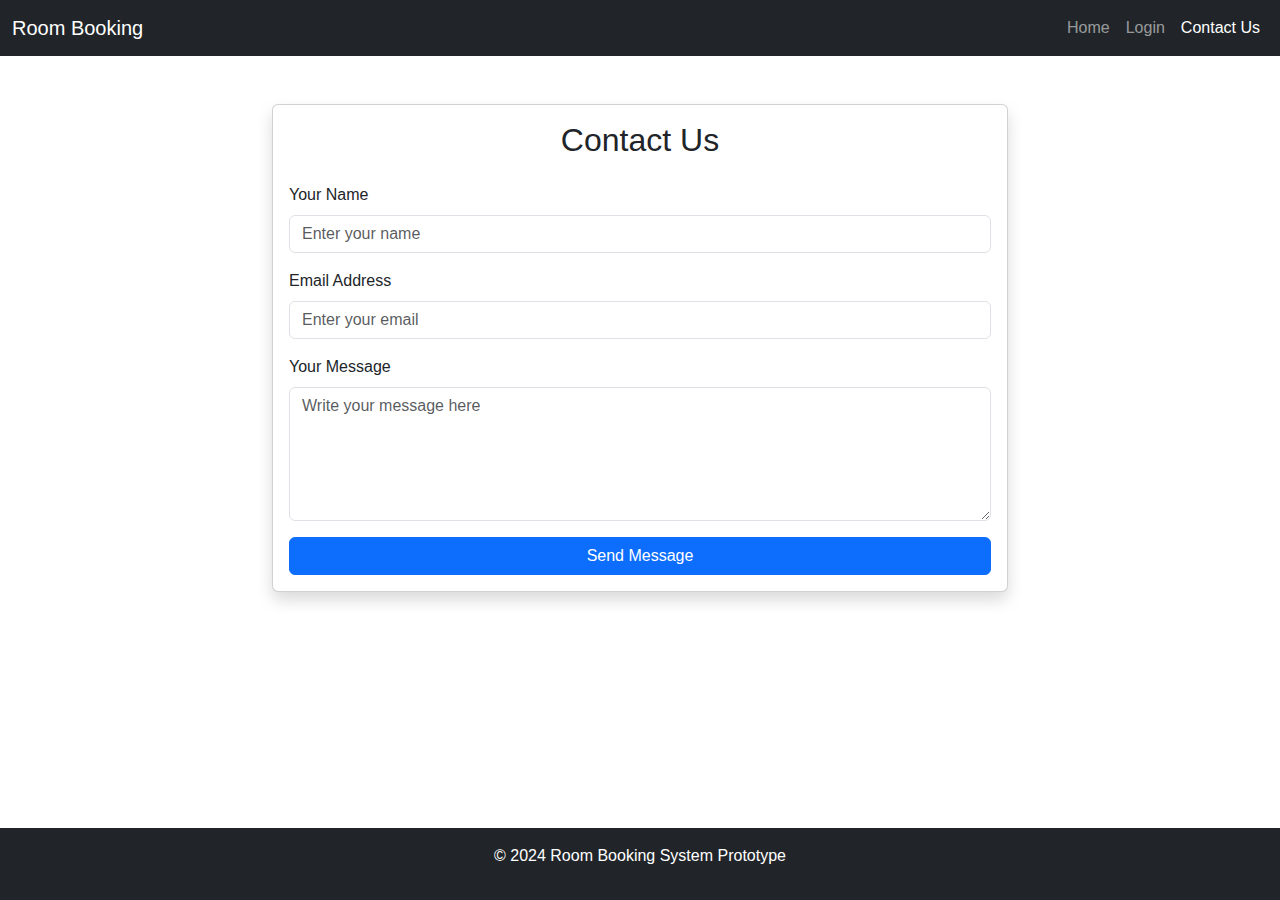
<file: prototype/contact.html>
<!DOCTYPE html>
<html lang="en">
<head>
    <meta charset="UTF-8">
    <meta name="viewport" content="width=device-width, initial-scale=1.0">
    <title>Contact Us - Room Booking System</title>
    <link href="https://cdn.jsdelivr.net/npm/bootstrap@5.3.0-alpha3/dist/css/bootstrap.min.css" rel="stylesheet">
    <link rel="stylesheet" href="css/styles.css">
    <style>
        /* Inline styles to fix footer at the bottom */
        html, body {
            height: 100%;
        }
        body {
            display: flex;
            flex-direction: column;
        }
        main {
            flex: 1;
        }
        footer {
            position: relative;
            bottom: 0;
            width: 100%;
        }
    </style>
</head>
<body>
    <!-- Navigation Bar -->
    <nav class="navbar navbar-expand-lg navbar-dark bg-dark">
        <div class="container-fluid">
            <a class="navbar-brand" href="index.html">Room Booking</a>
            <button class="navbar-toggler" type="button" data-bs-toggle="collapse" data-bs-target="#navbarNav" aria-controls="navbarNav" aria-expanded="false" aria-label="Toggle navigation">
                <span class="navbar-toggler-icon"></span>
            </button>
            <div class="collapse navbar-collapse" id="navbarNav">
                <ul class="navbar-nav ms-auto">
                    <li class="nav-item">
                        <a class="nav-link" href="index.html">Home</a>
                    </li>
                    <li class="nav-item">
                        <a class="nav-link" href="login.html">Login</a>
                    </li>
                    <li class="nav-item">
                        <a class="nav-link active" href="contact.html">Contact Us</a>
                    </li>
                </ul>
            </div>
        </div>
    </nav>

    <!-- Contact Us Form -->
    <main class="container my-5">
        <div class="row justify-content-center">
            <div class="col-md-8">
                <div class="card shadow">
                    <div class="card-body">
                        <h2 class="text-center mb-4">Contact Us</h2>
                        <form>
                            <div class="mb-3">
                                <label for="name" class="form-label">Your Name</label>
                                <input type="text" class="form-control" id="name" placeholder="Enter your name" required>
                            </div>
                            <div class="mb-3">
                                <label for="email" class="form-label">Email Address</label>
                                <input type="email" class="form-control" id="email" placeholder="Enter your email" required>
                            </div>
                            <div class="mb-3">
                                <label for="message" class="form-label">Your Message</label>
                                <textarea class="form-control" id="message" rows="5" placeholder="Write your message here" required></textarea>
                            </div>
                            <div class="d-grid">
                                <button type="submit" class="btn btn-primary">Send Message</button>
                            </div>
                        </form>
                    </div>
                </div>
            </div>
        </div>
    </main>

    <!-- Footer -->
    <footer class="bg-dark text-white text-center py-3">
        <p>&copy; 2024 Room Booking System Prototype</p>
    </footer>

    <script src="https://cdn.jsdelivr.net/npm/bootstrap@5.3.0-alpha3/dist/js/bootstrap.bundle.min.js"></script>
</body>
</html>
</file>
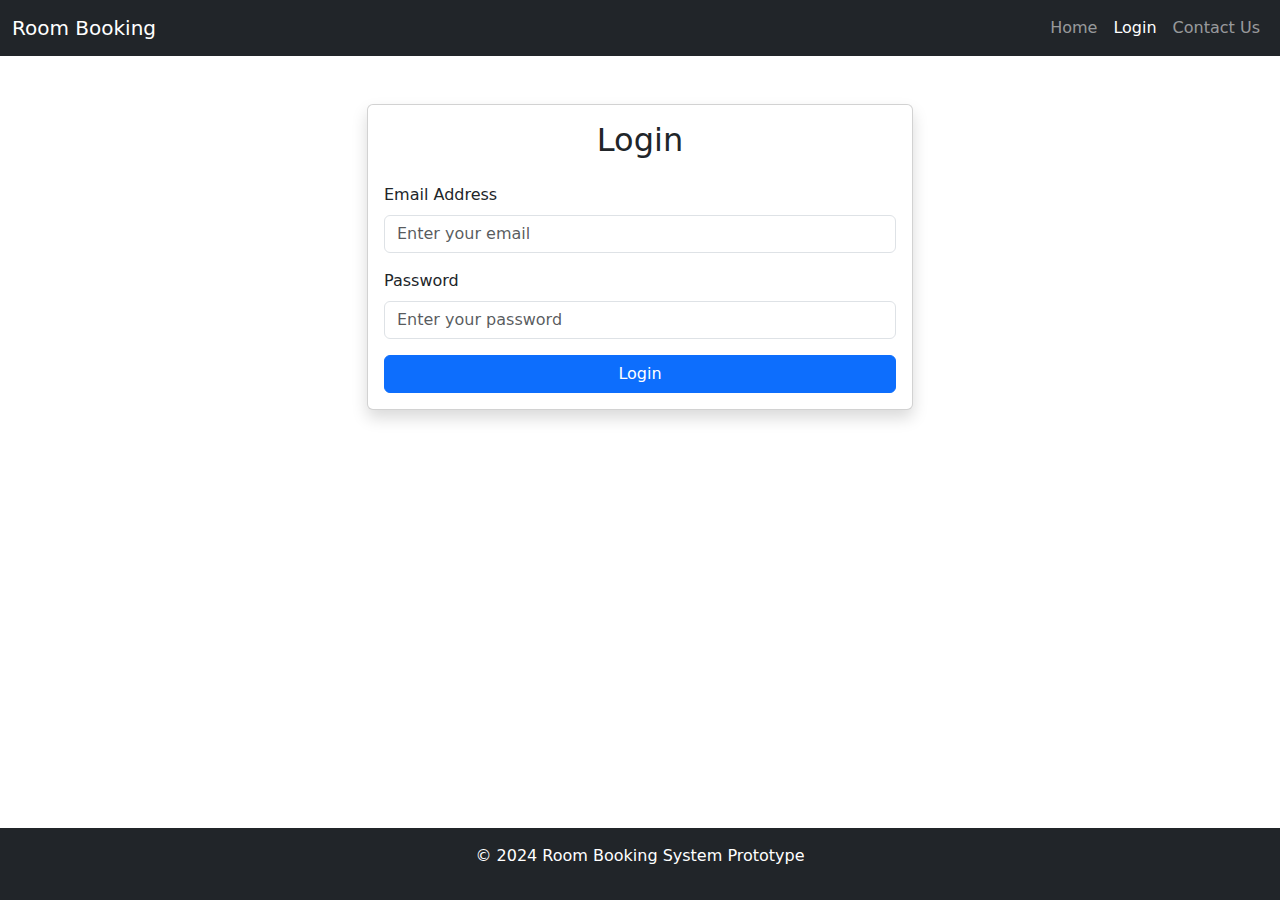
<file: prototype/login.html>
<!DOCTYPE html>
<html lang="en">
<head>
    <meta charset="UTF-8">
    <meta name="viewport" content="width=device-width, initial-scale=1.0">
    <title>Login - Room Booking System</title>
    <link href="https://cdn.jsdelivr.net/npm/bootstrap@5.3.0-alpha3/dist/css/bootstrap.min.css" rel="stylesheet">
    <style>
        html, body {
            height: 100%;
        }
        body {
            display: flex;
            flex-direction: column;
        }
        main {
            flex: 1;
        }
        footer {
            position: relative;
            bottom: 0;
            width: 100%;
        }
    </style>
</head>
<body>
    <!-- Navigation Bar -->
    <nav class="navbar navbar-expand-lg navbar-dark bg-dark">
        <div class="container-fluid">
            <a class="navbar-brand" href="index.html">Room Booking</a>
            <button class="navbar-toggler" type="button" data-bs-toggle="collapse" data-bs-target="#navbarNav" aria-controls="navbarNav" aria-expanded="false" aria-label="Toggle navigation">
                <span class="navbar-toggler-icon"></span>
            </button>
            <div class="collapse navbar-collapse" id="navbarNav">
                <ul class="navbar-nav ms-auto">
                    <li class="nav-item">
                        <a class="nav-link" href="index.html">Home</a>
                    </li>
                    <li class="nav-item">
                        <a class="nav-link active" href="login.html">Login</a>
                    </li>
                    <li class="nav-item">
                        <a class="nav-link" href="contact.html">Contact Us</a>
                    </li>
                </ul>
            </div>
        </div>
    </nav>

    <!-- Login Form -->
    <main class="container my-5">
        <div class="row justify-content-center">
            <div class="col-md-6">
                <div class="card shadow">
                    <div class="card-body">
                        <h2 class="text-center mb-4">Login</h2>
                        <form onsubmit="login(event)">
                            <div class="mb-3">
                                <label for="email" class="form-label">Email Address</label>
                                <input type="email" class="form-control" id="email" placeholder="Enter your email" required>
                            </div>
                            <div class="mb-3">
                                <label for="password" class="form-label">Password</label>
                                <input type="password" class="form-control" id="password" placeholder="Enter your password" required>
                            </div>
                            <div class="d-grid">
                                <button type="submit" class="btn btn-primary">Login</button>
                            </div>
                        </form>
                    </div>
                </div>
            </div>
        </div>
    </main>

    <!-- Footer -->
    <footer class="bg-dark text-white text-center py-3">
        <p>&copy; 2024 Room Booking System Prototype</p>
    </footer>

    <script>
        function login(event) {
            event.preventDefault();

            const email = document.getElementById("email").value.trim();
            const password = document.getElementById("password").value.trim();

            // Check email and password for User or Admin
            if (email === "user@example.com" && password === "user123") {
                alert("Logging in as User...");
                window.location.href = "users/dashboard.html";
            } else if (email === "admin@example.com" && password === "admin123") {
                alert("Logging in as Admin...");
                window.location.href = "admin/dashboard.html";
            } else {
                alert("Invalid email or password. Please try again.");
            }
        }
    </script>
</body>
</html>
</file>
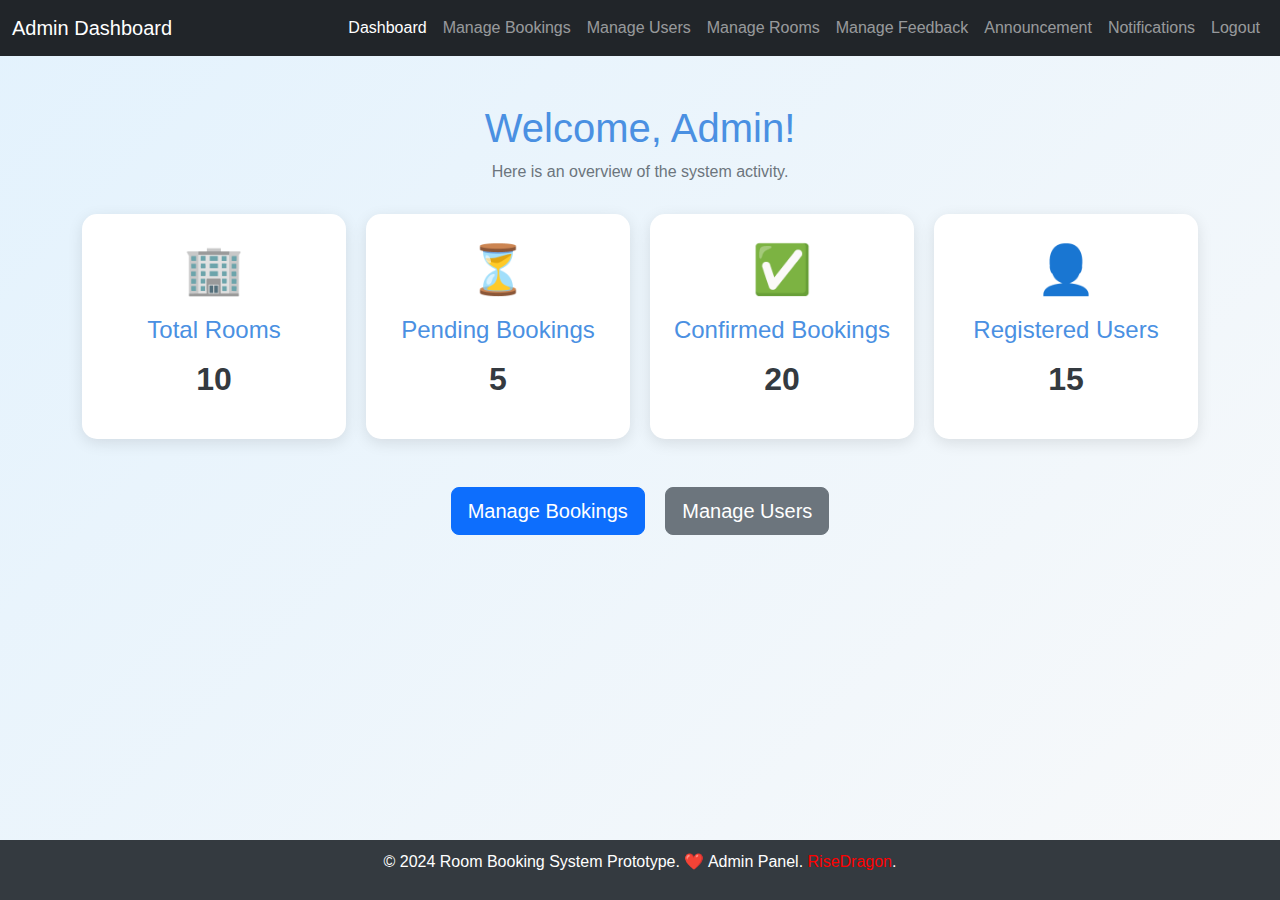
<file: prototype/admin/dashboard.html>
<!DOCTYPE html>
<html lang="en">
<head>
    <meta charset="UTF-8">
    <meta name="viewport" content="width=device-width, initial-scale=1.0">
    <title>Admin Dashboard - Room Booking System</title>
    <link href="https://cdn.jsdelivr.net/npm/bootstrap@5.3.0-alpha3/dist/css/bootstrap.min.css" rel="stylesheet">
    <style>
        /* Flexbox Layout for Footer */
        html, body {
            height: 100%;
            margin: 0;
            display: flex;
            flex-direction: column;
        }

        main {
            flex: 1;
        }

        body {
            font-family: 'Arial', sans-serif;
            background: linear-gradient(135deg, #e3f2fd, #f8f9fa);
            color: #343a40;
        }

        .dashboard-header {
            text-align: center;
            margin-bottom: 30px;
        }

        .dashboard-header h1 {
            font-size: 2.5rem;
            color: #4a90e2;
        }

        .dashboard-header p {
            font-size: 1rem;
            color: #6c757d;
        }

        /* Card Styling */
        .dashboard-stats {
            display: flex;
            gap: 20px;
            flex-wrap: wrap;
            justify-content: center;
        }

        .dashboard-card {
            flex: 1 1 250px;
            max-width: 300px;
            background: white;
            padding: 20px;
            border-radius: 15px;
            box-shadow: 0 4px 15px rgba(0, 0, 0, 0.1);
            text-align: center;
            transition: transform 0.3s ease, box-shadow 0.3s ease;
        }

        .dashboard-card:hover {
            transform: translateY(-10px);
            box-shadow: 0 8px 20px rgba(0, 0, 0, 0.15);
        }

        .dashboard-card h2 {
            font-size: 1.5rem;
            margin: 10px 0;
            color: #4a90e2;
        }

        .dashboard-card p {
            font-size: 2rem;
            font-weight: bold;
            color: #343a40;
        }

        .dashboard-card .icon {
            font-size: 3rem;
            color: #4a90e2;
            margin-bottom: 10px;
        }

        /* Footer Styling */
        footer {
            background: #343a40;
            color: white;
            text-align: center;
            padding: 10px 0;
        }

        /* Responsive Design */
        @media (max-width: 576px) {
            .dashboard-card {
                flex: 1 1 100%;
            }

            .dashboard-header h1 {
                font-size: 2rem;
            }

            .dashboard-header p {
                font-size: 0.9rem;
            }
        }
    </style>
</head>
<body>
    <!-- Navigation Bar -->
    <nav class="navbar navbar-expand-lg navbar-dark bg-dark">
        <div class="container-fluid">
            <a class="navbar-brand" href="dashboard.html">Admin Dashboard</a>
            <button class="navbar-toggler" type="button" data-bs-toggle="collapse" data-bs-target="#navbarNav" aria-controls="navbarNav" aria-expanded="false" aria-label="Toggle navigation">
                <span class="navbar-toggler-icon"></span>
            </button>
            <div class="collapse navbar-collapse" id="navbarNav">
                <ul class="navbar-nav ms-auto">
                    <li class="nav-item">
                        <a class="nav-link active" href="dashboard.html">Dashboard</a>
                    </li>
                    <li class="nav-item">
                        <a class="nav-link" href="manage_bookings.html">Manage Bookings</a>
                    </li>
                    <li class="nav-item">
                        <a class="nav-link" href="manage_users.html">Manage Users</a>
                    </li>
                    <li class="nav-item">
                        <a class="nav-link" href="manage_room.html">Manage Rooms</a>
                    </li>
                    <li class="nav-item">
                        <a class="nav-link" href="manage_feedback.html">Manage Feedback</a>
                    </li>
                    <li class="nav-item">
                        <a class="nav-link" href="manage_annoucement.html">Announcement</a>
                    </li>
                    <li class="nav-item">
                        <a class="nav-link" href="notifications.html">Notifications</a>
                    </li>
                    <li class="nav-item">
                        <a class="nav-link" href="../index.html">Logout</a>
                    </li>
                </ul>
            </div>
        </div>
    </nav>

    <!-- Main Content -->
    <main class="container my-5">
        <!-- Dashboard Header -->
        <div class="dashboard-header">
            <h1>Welcome, Admin!</h1>
            <p>Here is an overview of the system activity.</p>
        </div>

        <!-- Dashboard Stats -->
        <div class="dashboard-stats">
            <div class="dashboard-card">
                <div class="icon">🏢</div>
                <h2>Total Rooms</h2>
                <p>10</p>
            </div>
            <div class="dashboard-card">
                <div class="icon">⏳</div>
                <h2>Pending Bookings</h2>
                <p>5</p>
            </div>
            <div class="dashboard-card">
                <div class="icon">✅</div>
                <h2>Confirmed Bookings</h2>
                <p>20</p>
            </div>
            <div class="dashboard-card">
                <div class="icon">👤</div>
                <h2>Registered Users</h2>
                <p>15</p>
            </div>
        </div>

        <!-- Quick Actions -->
        <div class="text-center mt-5">
            <a href="manage_bookings.html" class="btn btn-primary btn-lg mx-2">Manage Bookings</a>
            <a href="manage_users.html" class="btn btn-secondary btn-lg mx-2">Manage Users</a>
        </div>
    </main>

    <!-- Footer -->
    <footer>
        <p>&copy; 2024 Room Booking System Prototype. ❤️ Admin Panel. <span style="color: red;">RiseDragon</span>.</p>
    </footer>

    <script src="https://cdn.jsdelivr.net/npm/bootstrap@5.3.0-alpha3/dist/js/bootstrap.bundle.min.js"></script>
</body>
</html>
</file>
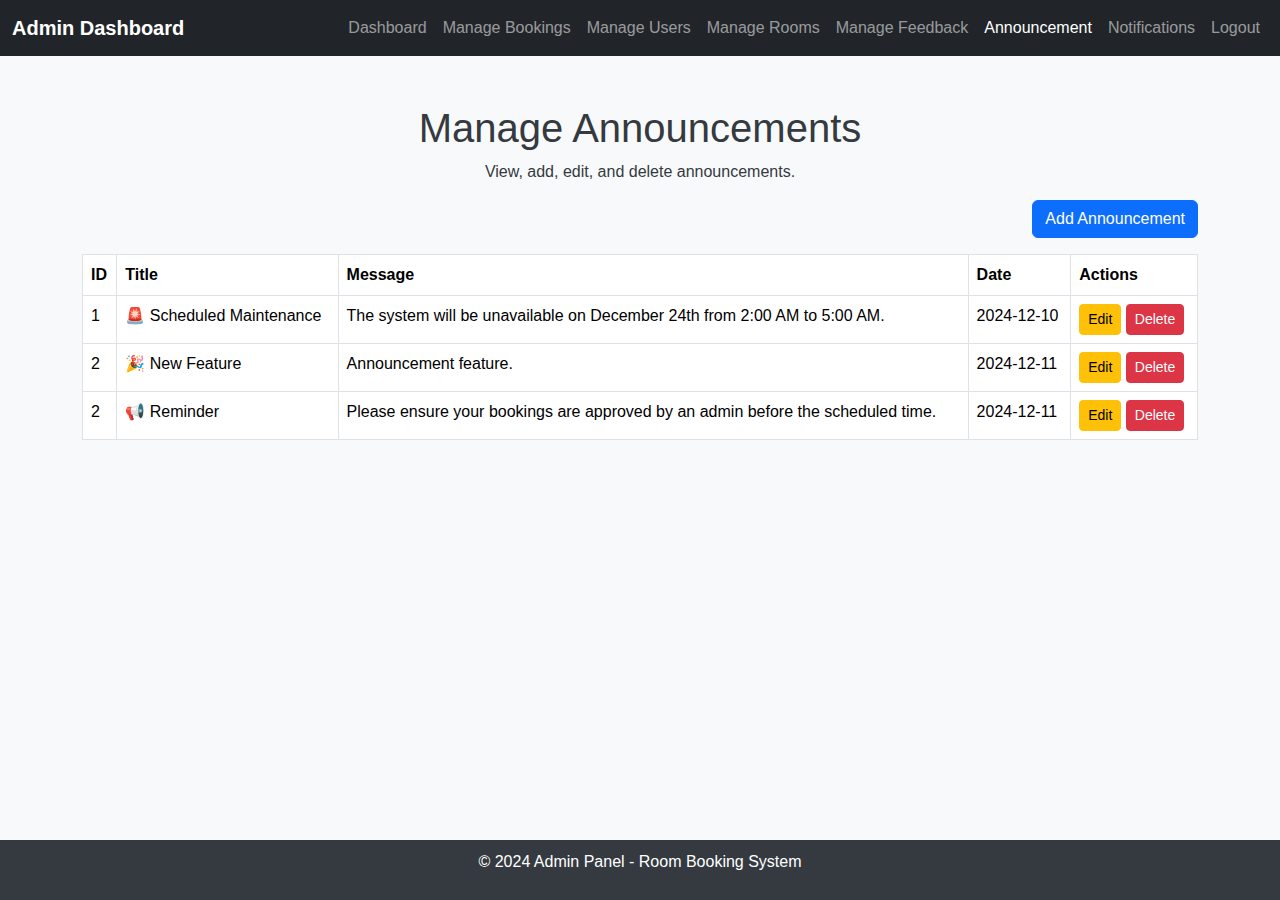
<file: prototype/admin/manage_annoucement.html>
<!DOCTYPE html>
<html lang="en">
<head>
    <meta charset="UTF-8">
    <meta name="viewport" content="width=device-width, initial-scale=1.0">
    <title>Manage Announcements - Admin</title>
    <link href="https://cdn.jsdelivr.net/npm/bootstrap@5.3.0-alpha3/dist/css/bootstrap.min.css" rel="stylesheet">
    <style>
        body {
            font-family: 'Arial', sans-serif;
            background: #f8f9fa;
            color: #343a40;
            display: flex;
            flex-direction: column;
            min-height: 100vh;
        }

        footer {
            background: #343a40;
            color: white;
            text-align: center;
            padding: 10px 0;
            margin-top: auto;
        }

        .navbar-brand {
            font-weight: bold;
        }
    </style>
</head>
<body>
     <!-- Navigation Bar -->
     <nav class="navbar navbar-expand-lg navbar-dark bg-dark">
        <div class="container-fluid">
            <a class="navbar-brand" href="dashboard.html">Admin Dashboard</a>
            <button class="navbar-toggler" type="button" data-bs-toggle="collapse" data-bs-target="#navbarNav" aria-controls="navbarNav" aria-expanded="false" aria-label="Toggle navigation">
                <span class="navbar-toggler-icon"></span>
            </button>
            <div class="collapse navbar-collapse" id="navbarNav">
                <ul class="navbar-nav ms-auto">
                    <li class="nav-item">
                        <a class="nav-link" href="dashboard.html">Dashboard</a>
                    </li>
                    <li class="nav-item">
                        <a class="nav-link" href="manage_bookings.html">Manage Bookings</a>
                    </li>
                    <li class="nav-item">
                        <a class="nav-link " href="manage_users.html">Manage Users</a>
                    </li>
                    <li class="nav-item">
                        <a class="nav-link" href="manage_room.html">Manage Rooms</a>
                    </li>
                    <li class="nav-item">
                        <a class="nav-link" href="manage_feedback.html">Manage Feedback</a>
                    </li>
                    <li class="nav-item">
                        <a class="nav-link active" href="manage_annoucement.html">Announcement</a>
                    </li>
                    <li class="nav-item">
                        <a class="nav-link" href="notifications.html">Notifications</a>
                    </li>
                    <li class="nav-item">
                        <a class="nav-link" href="../index.html">Logout</a>
                    </li>
                </ul>
            </div>
        </div>
    </nav>

    <!-- Main Content -->
    <div class="container my-5">
        <h1 class="text-center">Manage Announcements</h1>
        <p class="text-center">View, add, edit, and delete announcements.</p>

        <!-- Add Announcement Button -->
        <div class="text-end mb-3">
            <button class="btn btn-primary" data-bs-toggle="modal" data-bs-target="#addAnnouncementModal">Add Announcement</button>
        </div>

        <!-- Announcements Table -->
        <div class="table-responsive">
            <table class="table table-bordered">
                <thead>
                    <tr>
                        <th>ID</th>
                        <th>Title</th>
                        <th>Message</th>
                        <th>Date</th>
                        <th>Actions</th>
                    </tr>
                </thead>
                <tbody id="announcementTable">
                    <tr>
                        <td>1</td>
                        <td>🚨 Scheduled Maintenance</td>
                        <td>The system will be unavailable on December 24th from 2:00 AM to 5:00 AM.</td>
                        <td>2024-12-10</td>
                        <td>
                            <button class="btn btn-warning btn-sm" onclick="editAnnouncement(1)">Edit</button>
                            <button class="btn btn-danger btn-sm" onclick="deleteAnnouncement(1)">Delete</button>
                        </td>
                    </tr>
                    <tr>
                        <td>2</td>
                        <td>🎉 New Feature</td>
                        <td>Announcement feature.</td>
                        <td>2024-12-11</td>
                        <td>
                            <button class="btn btn-warning btn-sm" onclick="editAnnouncement(2)">Edit</button>
                            <button class="btn btn-danger btn-sm" onclick="deleteAnnouncement(2)">Delete</button>
                        </td>
                    </tr>
                    <tr>
                        <td>2</td>
                        <td>📢 Reminder</td>
                        <td>Please ensure your bookings are approved by an admin before the scheduled time.</td>
                        <td>2024-12-11</td>
                        <td>
                            <button class="btn btn-warning btn-sm" onclick="editAnnouncement(2)">Edit</button>
                            <button class="btn btn-danger btn-sm" onclick="deleteAnnouncement(2)">Delete</button>
                        </td>
                    </tr>
                </tbody>
            </table>
        </div>
    </div>

    <!-- Footer -->
    <footer>
        <p>&copy; 2024 Admin Panel - Room Booking System</p>
    </footer>

    <!-- Add Announcement Modal -->
    <div class="modal fade" id="addAnnouncementModal" tabindex="-1" aria-labelledby="addAnnouncementModalLabel" aria-hidden="true">
        <div class="modal-dialog">
            <div class="modal-content">
                <div class="modal-header">
                    <h5 class="modal-title" id="addAnnouncementModalLabel">Add Announcement</h5>
                    <button type="button" class="btn-close" data-bs-dismiss="modal" aria-label="Close"></button>
                </div>
                <div class="modal-body">
                    <form id="addAnnouncementForm">
                        <div class="mb-3">
                            <label for="announcementTitle" class="form-label">Title</label>
                            <input type="text" class="form-control" id="announcementTitle" required>
                        </div>
                        <div class="mb-3">
                            <label for="announcementMessage" class="form-label">Message</label>
                            <textarea class="form-control" id="announcementMessage" rows="4" required></textarea>
                        </div>
                        <div class="mb-3">
                            <label for="announcementDate" class="form-label">Date</label>
                            <input type="date" class="form-control" id="announcementDate" required>
                        </div>
                        <button type="submit" class="btn btn-primary w-100">Add Announcement</button>
                    </form>
                </div>
            </div>
        </div>
    </div>

    <!-- Edit Announcement Modal -->
    <div class="modal fade" id="editAnnouncementModal" tabindex="-1" aria-labelledby="editAnnouncementModalLabel" aria-hidden="true">
        <div class="modal-dialog">
            <div class="modal-content">
                <div class="modal-header">
                    <h5 class="modal-title" id="editAnnouncementModalLabel">Edit Announcement</h5>
                    <button type="button" class="btn-close" data-bs-dismiss="modal" aria-label="Close"></button>
                </div>
                <div class="modal-body">
                    <form id="editAnnouncementForm">
                        <div class="mb-3">
                            <label for="editAnnouncementTitle" class="form-label">Title</label>
                            <input type="text" class="form-control" id="editAnnouncementTitle" required>
                        </div>
                        <div class="mb-3">
                            <label for="editAnnouncementMessage" class="form-label">Message</label>
                            <textarea class="form-control" id="editAnnouncementMessage" rows="4" required></textarea>
                        </div>
                        <div class="mb-3">
                            <label for="editAnnouncementDate" class="form-label">Date</label>
                            <input type="date" class="form-control" id="editAnnouncementDate" required>
                        </div>
                        <button type="submit" class="btn btn-primary w-100">Save Changes</button>
                    </form>
                </div>
            </div>
        </div>
    </div>

    <script src="https://cdn.jsdelivr.net/npm/bootstrap@5.3.0-alpha3/dist/js/bootstrap.bundle.min.js"></script>
    <script>
        function editAnnouncement(id) {
            // Populate modal with current data (fetch from the row)
            const row = document.querySelector(`tr td:nth-child(1):contains(${id})`).parentNode;
            const title = row.cells[1].innerText;
            const message = row.cells[2].innerText;
            const date = row.cells[3].innerText;

            document.getElementById("editAnnouncementTitle").value = title;
            document.getElementById("editAnnouncementMessage").value = message;
            document.getElementById("editAnnouncementDate").value = date;

            const modal = new bootstrap.Modal(document.getElementById("editAnnouncementModal"));
            modal.show();
        }

        function deleteAnnouncement(id) {
            if (confirm(`Are you sure you want to delete announcement ID ${id}?`)) {
                // Remove row
                const row = document.querySelector(`tr td:nth-child(1):contains(${id})`).parentNode;
                row.remove();
                alert("Announcement deleted.");
            }
        }

        document.getElementById("addAnnouncementForm").addEventListener("submit", function (e) {
            e.preventDefault();
            alert("New announcement added.");
        });

        document.getElementById("editAnnouncementForm").addEventListener("submit", function (e) {
            e.preventDefault();
            alert("Announcement updated.");
        });
    </script>
</body>
</html>
</file>
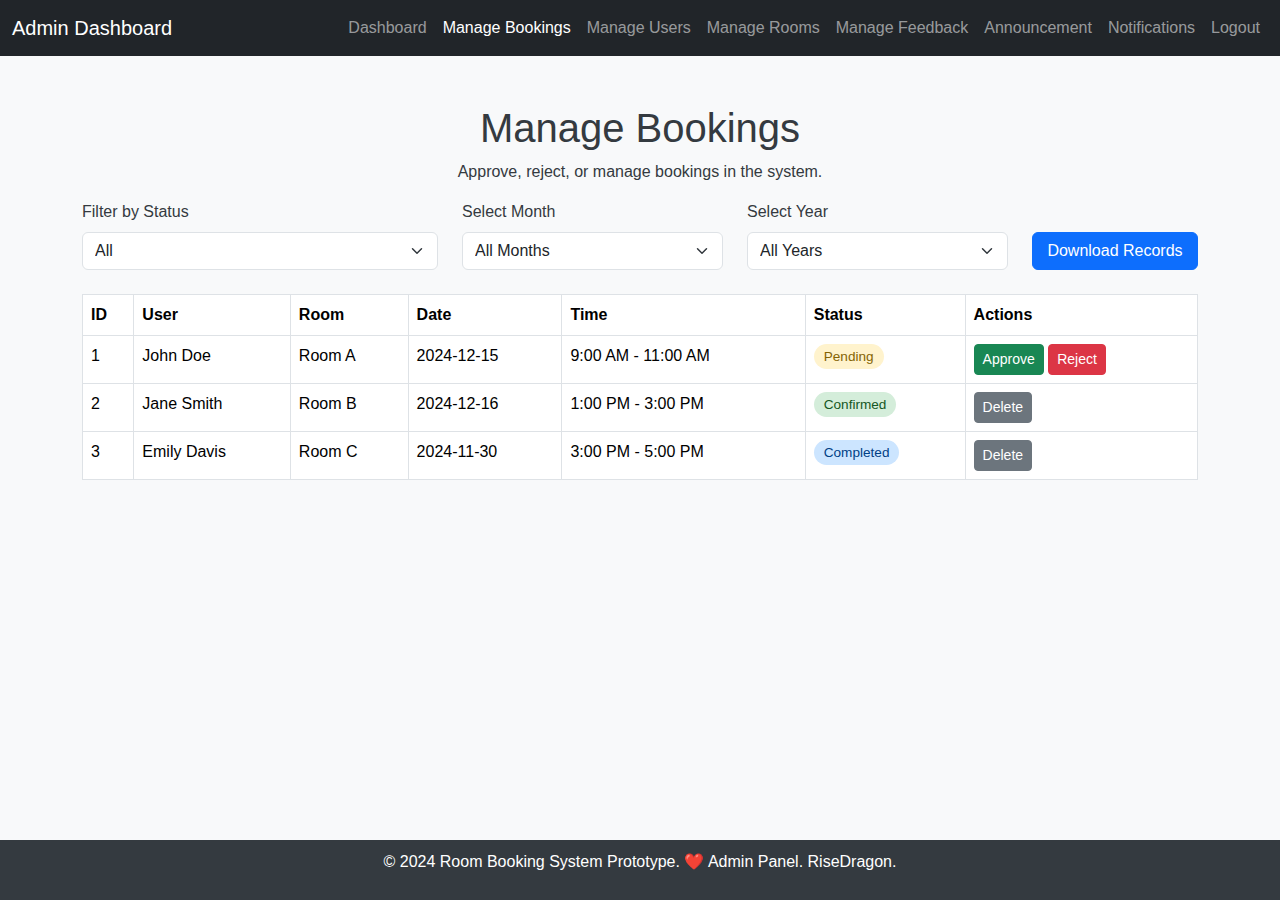
<file: prototype/admin/manage_bookings.html>
<!DOCTYPE html>
<html lang="en">
<head>
    <meta charset="UTF-8">
    <meta name="viewport" content="width=device-width, initial-scale=1.0">
    <title>Manage Bookings - Room Booking System</title>
    <link href="https://cdn.jsdelivr.net/npm/bootstrap@5.3.0-alpha3/dist/css/bootstrap.min.css" rel="stylesheet">
    <style>
        /* Flexbox Layout */
        html, body {
            height: 100%;
            margin: 0;
            display: flex;
            flex-direction: column;
        }

        main {
            flex: 1;
        }

        body {
            font-family: 'Arial', sans-serif;
            background: #f8f9fa;
            color: #343a40;
        }

        footer {
            background: #343a40;
            color: white;
            text-align: center;
            padding: 10px 0;
        }

        .table-actions button {
            margin-right: 5px;
        }

        .status-badge {
            font-size: 0.85rem;
            padding: 5px 10px;
            border-radius: 15px;
        }

        .status-pending {
            background: #fff3cd;
            color: #856404;
        }

        .status-confirmed {
            background: #d4edda;
            color: #155724;
        }

        .status-completed {
            background: #cce5ff;
            color: #004085;
        }

        @media (max-width: 768px) {
            .table-responsive {
                font-size: 0.85rem;
            }

            .btn {
                font-size: 0.85rem;
            }
        }
    </style>
</head>
<body>
    <!-- Navigation Bar -->
    <nav class="navbar navbar-expand-lg navbar-dark bg-dark">
        <div class="container-fluid">
            <a class="navbar-brand" href="dashboard.html">Admin Dashboard</a>
            <button class="navbar-toggler" type="button" data-bs-toggle="collapse" data-bs-target="#navbarNavDropdown" aria-controls="navbarNavDropdown" aria-expanded="false" aria-label="Toggle navigation">
                <span class="navbar-toggler-icon"></span>
            </button>
            <div class="collapse navbar-collapse" id="navbarNavDropdown">
                <ul class="navbar-nav ms-auto">
                    <li class="nav-item">
                        <a class="nav-link" href="dashboard.html">Dashboard</a>
                    </li>
                    <li class="nav-item">
                        <a class="nav-link active" href="manage_bookings.html">Manage Bookings</a>
                    </li>
                    <li class="nav-item">
                        <a class="nav-link" href="manage_users.html">Manage Users</a>
                    </li>
                    <li class="nav-item">
                        <a class="nav-link" href="manage_rooms.html">Manage Rooms</a>
                    </li>
                    <li class="nav-item">
                        <a class="nav-link" href="manage_feedback.html">Manage Feedback</a>
                    </li>
                    <li class="nav-item">
                        <a class="nav-link" href="manage_annoucement.html">Announcement</a>
                    </li>
                    <li class="nav-item">
                        <a class="nav-link" href="notifications.html">Notifications</a>
                    </li>
                    <li class="nav-item">
                        <a class="nav-link" href="../index.html">Logout</a>
                    </li>
                </ul>
            </div>
        </div>
    </nav>

    <!-- Main Content -->
    <main class="container my-5">
        <h1 class="text-center">Manage Bookings</h1>
        <p class="text-center">Approve, reject, or manage bookings in the system.</p>

        <!-- Filter Options -->
        <div class="row mb-4">
            <div class="col-md-4">
                <label for="statusFilter" class="form-label">Filter by Status</label>
                <select id="statusFilter" class="form-select" onchange="filterBookings()">
                    <option value="All">All</option>
                    <option value="Pending">Pending</option>
                    <option value="Confirmed">Confirmed</option>
                    <option value="Completed">Completed</option>
                </select>
            </div>
            <div class="col-md-3">
                <label for="filterMonth" class="form-label">Select Month</label>
                <select id="filterMonth" class="form-select">
                    <option value="">All Months</option>
                    <option value="01">January</option>
                    <option value="02">February</option>
                    <option value="03">March</option>
                    <option value="04">April</option>
                    <option value="05">May</option>
                    <option value="06">June</option>
                    <option value="07">July</option>
                    <option value="08">August</option>
                    <option value="09">September</option>
                    <option value="10">October</option>
                    <option value="11">November</option>
                    <option value="12">December</option>
                </select>
            </div>
            <div class="col-md-3">
                <label for="filterYear" class="form-label">Select Year</label>
                <select id="filterYear" class="form-select">
                    <option value="">All Years</option>
                    <option value="2024">2024</option>
                    <option value="2023">2023</option>
                    <option value="2022">2022</option>
                </select>
            </div>
            <div class="col-md-2 d-flex align-items-end">
                <button class="btn btn-primary w-100" onclick="downloadBookingRecords()">Download Records</button>
            </div>
        </div>

        <!-- Bookings Table -->
        <div class="table-responsive">
            <table class="table table-bordered">
                <thead>
                    <tr>
                        <th>ID</th>
                        <th>User</th>
                        <th>Room</th>
                        <th>Date</th>
                        <th>Time</th>
                        <th>Status</th>
                        <th>Actions</th>
                    </tr>
                </thead>
                <tbody id="bookingsTable">
                    <!-- Pending Booking Example -->
                    <tr>
                        <td>1</td>
                        <td>John Doe</td>
                        <td>Room A</td>
                        <td>2024-12-15</td>
                        <td>9:00 AM - 11:00 AM</td>
                        <td><span class="status-badge status-pending">Pending</span></td>
                        <td>
                            <button class="btn btn-success btn-sm" onclick="approveBooking(1)">Approve</button>
                            <button class="btn btn-danger btn-sm" onclick="rejectBooking(1)">Reject</button>
                        </td>
                    </tr>
                    <!-- Confirmed Booking Example -->
                    <tr>
                        <td>2</td>
                        <td>Jane Smith</td>
                        <td>Room B</td>
                        <td>2024-12-16</td>
                        <td>1:00 PM - 3:00 PM</td>
                        <td><span class="status-badge status-confirmed">Confirmed</span></td>
                        <td>
                            <button class="btn btn-secondary btn-sm" onclick="deleteBooking(2)">Delete</button>
                        </td>
                    </tr>
                    <!-- Completed Booking Example -->
                    <tr>
                        <td>3</td>
                        <td>Emily Davis</td>
                        <td>Room C</td>
                        <td>2024-11-30</td>
                        <td>3:00 PM - 5:00 PM</td>
                        <td><span class="status-badge status-completed">Completed</span></td>
                        <td>
                            <button class="btn btn-secondary btn-sm" onclick="deleteBooking(3)">Delete</button>
                        </td>
                    </tr>
                </tbody>
            </table>
        </div>
    </main>

    <!-- Footer -->
    <footer>
        <p>&copy; 2024 Room Booking System Prototype. ❤️ Admin Panel. RiseDragon.</p>
    </footer>

    <script>
        function approveBooking(id) {
            alert(`Booking ID ${id} approved!`);
        }

        function rejectBooking(id) {
            alert(`Booking ID ${id} rejected!`);
        }

        function deleteBooking(id) {
            alert(`Booking ID ${id} deleted!`);
        }

        function filterBookings() {
            const filter = document.getElementById('statusFilter').value;
            const rows = document.querySelectorAll('#bookingsTable tr');

            rows.forEach(row => {
                const status = row.querySelector('.status-badge').textContent;
                if (filter === 'All' || status === filter) {
                    row.style.display = '';
                } else {
                    row.style.display = 'none';
                }
            });
        }

        function downloadBookingRecords() {
            const month = document.getElementById("filterMonth").value;
            const year = document.getElementById("filterYear").value;

            if (!month && !year) {
                alert("Please select a month or year to download records.");
                return;
            }

            // Redirect to backend script for downloading the Excel file
            window.location.href = `generate_booking_records.php?month=${month}&year=${year}`;
        }
    </script>
    <script src="https://cdn.jsdelivr.net/npm/bootstrap@5.3.0-alpha3/dist/js/bootstrap.bundle.min.js"></script>
</body>
</html>
</file>
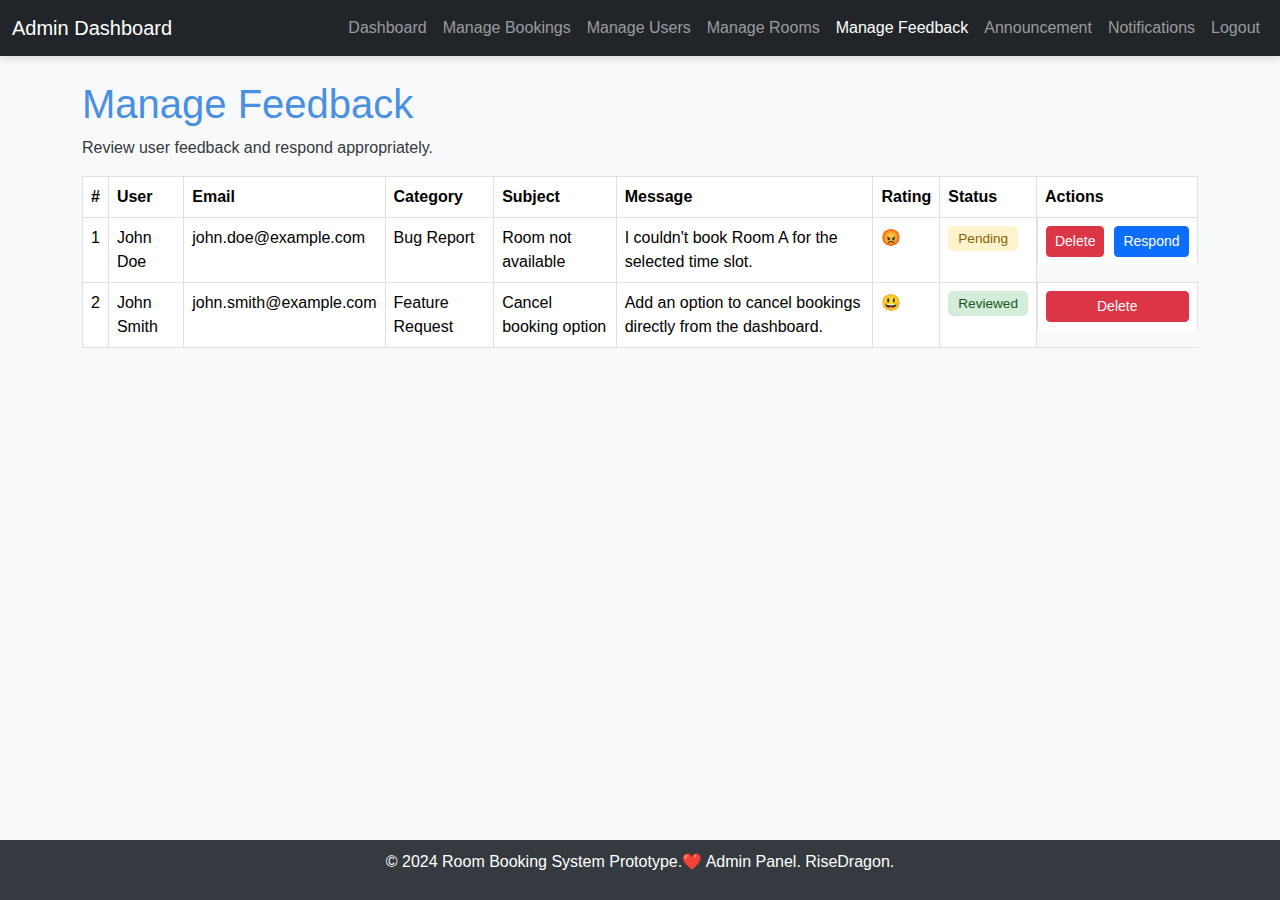
<file: prototype/admin/manage_feedback.html>
<!DOCTYPE html>
<html lang="en">
<head>
    <meta charset="UTF-8">
    <meta name="viewport" content="width=device-width, initial-scale=1.0">
    <title>Admin Manage Feedback - Room Booking System</title>
    <link href="https://cdn.jsdelivr.net/npm/bootstrap@5.3.0-alpha3/dist/css/bootstrap.min.css" rel="stylesheet">
    <style>
        body {
            font-family: 'Arial', sans-serif;
            background: #f8f9fa;
            color: #343a40;
            display: flex;
            flex-direction: column;
            min-height: 100vh;
        }

        footer {
            background: #343a40;
            color: white;
            text-align: center;
            padding: 10px 0;
            margin-top: auto;
        }

        h1 {
            color: #4a90e2;
        }

        .navbar {
            box-shadow: 0 4px 6px rgba(0, 0, 0, 0.1);
        }

        .navbar-brand {
            margin-right: auto;
        }

        .status-badge {
            font-size: 0.85rem;
            padding: 5px 10px;
            border-radius: 5px;
        }

        .status-reviewed {
            background: #d4edda;
            color: #155724;
        }

        .status-pending {
            background: #fff3cd;
            color: #856404;
        }

        .table-actions {
            display: flex;
            justify-content: space-between;
            gap: 10px;
        }

        .table-actions button {
            flex: 1;
        }
    </style>
</head>
<body>
    <!-- Navigation Bar -->
    <nav class="navbar navbar-expand-lg navbar-dark bg-dark">
        <div class="container-fluid">
            <a class="navbar-brand" href="dashboard.html">Admin Dashboard</a>
            <button class="navbar-toggler" type="button" data-bs-toggle="collapse" data-bs-target="#navbarNav" aria-controls="navbarNav" aria-expanded="false" aria-label="Toggle navigation">
                <span class="navbar-toggler-icon"></span>
            </button>
            <div class="collapse navbar-collapse" id="navbarNav">
                <ul class="navbar-nav ms-auto">
                    <li class="nav-item"><a class="nav-link" href="dashboard.html">Dashboard</a></li>
                    <li class="nav-item"><a class="nav-link" href="manage_bookings.html">Manage Bookings</a></li>
                    <li class="nav-item"><a class="nav-link" href="manage_users.html">Manage Users</a></li>
                    <li class="nav-item"><a class="nav-link" href="manage_room.html">Manage Rooms</a></li>
                    <li class="nav-item"><a class="nav-link active" href="manage_feedback.html">Manage Feedback</a></li>
                    <li class="nav-item">
                        <a class="nav-link" href="manage_annoucement.html">Announcement</a>
                    </li>
                    <li class="nav-item"><a class="nav-link" href="notifications.html">Notifications</a></li>
                    <li class="nav-item"><a class="nav-link" href="../index.html">Logout</a></li>
                </ul>
            </div>
        </div>
    </nav>

    <!-- Main Content -->
    <div class="container my-4">
        <h1>Manage Feedback</h1>
        <p>Review user feedback and respond appropriately.</p>

        <!-- Feedback Table -->
        <div class="table-responsive">
            <table class="table table-bordered">
                <thead>
                    <tr>
                        <th>#</th>
                        <th>User</th>
                        <th>Email</th>
                        <th>Category</th>
                        <th>Subject</th>
                        <th>Message</th>
                        <th>Rating</th>
                        <th>Status</th>
                        <th>Actions</th>
                    </tr>
                </thead>
                <tbody id="feedbackTable">
                    <!-- Example Feedback  -->
                    <tr>
                        <td>1</td>
                        <td>John Doe</td>
                        <td>john.doe@example.com</td>
                        <td>Bug Report</td>
                        <td>Room not available</td>
                        <td>I couldn't book Room A for the selected time slot.</td>
                        <td>😡</td>
                        <td><span class="status-badge status-pending">Pending</span></td>
                        <td class="table-actions">
                            <button class="btn btn-danger btn-sm" onclick="deleteFeedback(1)">Delete</button>
                            <button class="btn btn-primary btn-sm" onclick="respondFeedback(1)">Respond</button>
                        </td>
                    </tr>
                    <tr>
                        <td>2</td>
                        <td>John Smith</td>
                        <td>john.smith@example.com</td>
                        <td>Feature Request</td>
                        <td>Cancel booking option</td>
                        <td>Add an option to cancel bookings directly from the dashboard.</td>
                        <td>😃</td>
                        <td><span class="status-badge status-reviewed">Reviewed</span></td>
                        <td class="table-actions">
                            <button class="btn btn-danger btn-sm" onclick="deleteFeedback(2)">Delete</button>
                        </td>
                    </tr>
                </tbody>
            </table>
        </div>
    </div>

    <!-- Respond Modal -->
    <div class="modal fade" id="respondModal" tabindex="-1" aria-labelledby="respondModalLabel" aria-hidden="true">
        <div class="modal-dialog">
            <div class="modal-content">
                <div class="modal-header">
                    <h5 class="modal-title" id="respondModalLabel">Respond to Feedback</h5>
                    <button type="button" class="btn-close" data-bs-dismiss="modal" aria-label="Close"></button>
                </div>
                <div class="modal-body">
                    <p><strong>Feedback:</strong></p>
                    <p id="feedbackText"></p>
                    <textarea id="responseText" class="form-control" rows="4" placeholder="Write your response here..."></textarea>
                </div>
                <div class="modal-footer">
                    <button type="button" class="btn btn-secondary" data-bs-dismiss="modal">Cancel</button>
                    <button type="button" class="btn btn-primary" onclick="sendResponse()">Send Response</button>
                </div>
            </div>
        </div>
    </div>

    <footer>
        <p>&copy; 2024 Room Booking System Prototype.❤️ Admin Panel. RiseDragon.</p>
    </footer>

    <script src="https://cdn.jsdelivr.net/npm/bootstrap@5.3.0-alpha3/dist/js/bootstrap.bundle.min.js"></script>
    <script>
        function respondFeedback(id) {
            const row = document.querySelector(`#feedbackTable tr:nth-child(${id})`);
            const feedbackText = row.cells[5].textContent;
            document.getElementById("feedbackText").textContent = feedbackText;

            const modal = new bootstrap.Modal(document.getElementById("respondModal"));
            modal.show();
        }

        function sendResponse() {
            const responseText = document.getElementById("responseText").value;
            if (!responseText.trim()) {
                alert("Please write a response before sending.");
                return;
            }

            alert(`Response sent: ${responseText}`);
            const modal = bootstrap.Modal.getInstance(document.getElementById("respondModal"));
            modal.hide();
        }

        function deleteFeedback(id) {
            if (confirm(`Are you sure you want to delete feedback #${id}?`)) {
                alert(`Feedback #${id} deleted successfully!`);
            }
        }
    </script>
</body>
</html>
</file>
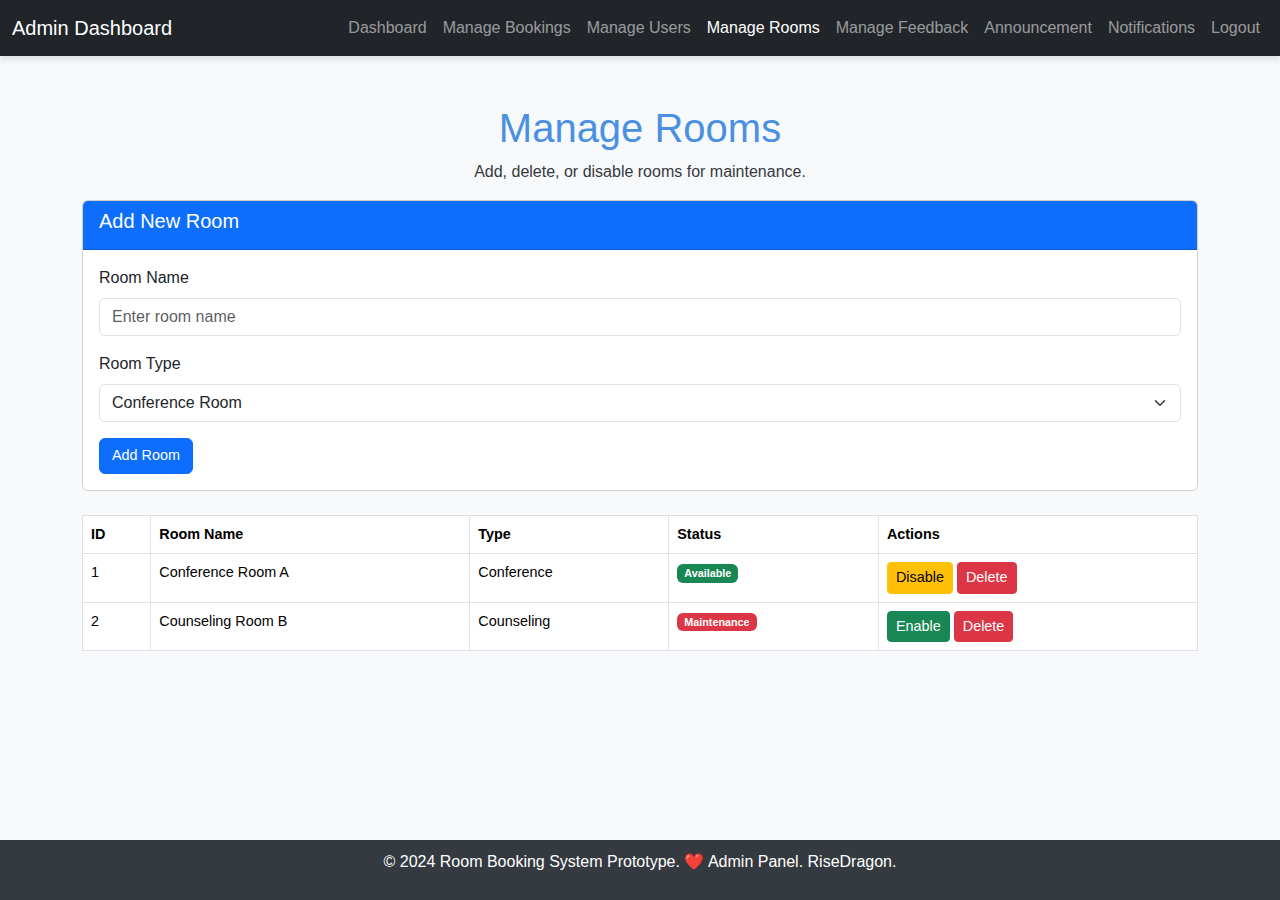
<file: prototype/admin/manage_room.html>
<!DOCTYPE html>
<html lang="en">
<head>
    <meta charset="UTF-8">
    <meta name="viewport" content="width=device-width, initial-scale=1.0">
    <title>Manage Rooms - Admin Panel</title>
    <link href="https://cdn.jsdelivr.net/npm/bootstrap@5.3.0-alpha3/dist/css/bootstrap.min.css" rel="stylesheet">
    <style>
        body {
            font-family: 'Arial', sans-serif;
            background: #f8f9fa;
            color: #343a40;
            display: flex;
            flex-direction: column;
            min-height: 100vh;
        }

        footer {
            background: #343a40;
            color: white;
            text-align: center;
            padding: 10px 0;
            margin-top: auto;
        }

        h1 {
            color: #4a90e2;
        }

        .navbar {
            box-shadow: 0 4px 6px rgba(0, 0, 0, 0.1);
        }

        .btn {
            font-size: 0.9rem;
        }

        th, td {
            font-size: 0.9rem;
        }
    </style>
</head>
<body>
    <!-- Navigation Bar -->
    <nav class="navbar navbar-expand-lg navbar-dark bg-dark">
        <div class="container-fluid">
            <a class="navbar-brand" href="dashboard.html">Admin Dashboard</a>
            <button class="navbar-toggler" type="button" data-bs-toggle="collapse" data-bs-target="#navbarNav" aria-controls="navbarNav" aria-expanded="false" aria-label="Toggle navigation">
                <span class="navbar-toggler-icon"></span>
            </button>
            <div class="collapse navbar-collapse" id="navbarNav">
                <ul class="navbar-nav ms-auto">
                    <li class="nav-item">
                        <a class="nav-link" href="dashboard.html">Dashboard</a>
                    </li>
                    <li class="nav-item">
                        <a class="nav-link" href="manage_bookings.html">Manage Bookings</a>
                    </li>
                    <li class="nav-item">
                        <a class="nav-link" href="manage_users.html">Manage Users</a>
                    </li>
                    <li class="nav-item">
                        <a class="nav-link active" href="manage_room.html">Manage Rooms</a>
                    </li>
                    <li class="nav-item">
                        <a class="nav-link" href="manage_feedback.html">Manage Feedback</a>
                    </li>
                    <li class="nav-item">
                        <a class="nav-link" href="manage_annoucement.html">Announcement</a>
                    </li>
                    <li class="nav-item">
                        <a class="nav-link" href="notifications.html">Notifications</a>
                    </li>
                    <li class="nav-item">
                        <a class="nav-link" href="../index.html">Logout</a>
                    </li>
                </ul>
            </div>
        </div>
    </nav>

    <!-- Main Content -->
    <div class="container my-5">
        <h1 class="text-center">Manage Rooms</h1>
        <p class="text-center">Add, delete, or disable rooms for maintenance.</p>

        <!-- Add Room Form -->
        <div class="card mb-4">
            <div class="card-header bg-primary text-white">
                <h5>Add New Room</h5>
            </div>
            <div class="card-body">
                <form id="addRoomForm">
                    <div class="mb-3">
                        <label for="roomName" class="form-label">Room Name</label>
                        <input type="text" class="form-control" id="roomName" placeholder="Enter room name" required>
                    </div>
                    <div class="mb-3">
                        <label for="roomType" class="form-label">Room Type</label>
                        <select id="roomType" class="form-select" required>
                            <option value="Conference">Conference Room</option>
                            <option value="Counseling">Counseling Room</option>
                            <option value="Meeting">Meeting Room</option>
                        </select>
                    </div>
                    <button type="submit" class="btn btn-primary">Add Room</button>
                </form>
            </div>
        </div>

        <!-- Existing Rooms Table -->
        <div class="table-responsive">
            <table class="table table-bordered">
                <thead>
                    <tr>
                        <th>ID</th>
                        <th>Room Name</th>
                        <th>Type</th>
                        <th>Status</th>
                        <th>Actions</th>
                    </tr>
                </thead>
                <tbody id="roomsTable">
                    <!-- Sample Data -->
                    <tr>
                        <td>1</td>
                        <td>Conference Room A</td>
                        <td>Conference</td>
                        <td><span class="badge bg-success">Available</span></td>
                        <td>
                            <button class="btn btn-warning btn-sm" onclick="toggleRoomStatus(1, 'Maintenance')">Disable</button>
                            <button class="btn btn-danger btn-sm" onclick="deleteRoom(1)">Delete</button>
                        </td>
                    </tr>
                    <tr>
                        <td>2</td>
                        <td>Counseling Room B</td>
                        <td>Counseling</td>
                        <td><span class="badge bg-danger">Maintenance</span></td>
                        <td>
                            <button class="btn btn-success btn-sm" onclick="toggleRoomStatus(2, 'Available')">Enable</button>
                            <button class="btn btn-danger btn-sm" onclick="deleteRoom(2)">Delete</button>
                        </td>
                    </tr>
                </tbody>
            </table>
        </div>
    </div>

    <!-- Footer -->
    <footer>
        <p>&copy; 2024 Room Booking System Prototype. ❤️ Admin Panel. RiseDragon.</p>
    </footer>

    <script src="https://cdn.jsdelivr.net/npm/bootstrap@5.3.0-alpha3/dist/js/bootstrap.bundle.min.js"></script>
    <script>
        function toggleRoomStatus(id, newStatus) {
            alert(`Room ID ${id} status changed to ${newStatus}!`);
            // Logic to toggle status (e.g., via backend API call)
        }

        function deleteRoom(id) {
            if (confirm(`Are you sure you want to delete room ID ${id}?`)) {
                alert(`Room ID ${id} deleted!`);
                // Logic to delete room (e.g., via backend API call)
            }
        }

        document.getElementById("addRoomForm").addEventListener("submit", function (e) {
            e.preventDefault();
            const roomName = document.getElementById("roomName").value;
            const roomType = document.getElementById("roomType").value;
            alert(`Room "${roomName}" (${roomType}) added successfully!`);
            // Logic to add room (e.g., via backend API call)
            this.reset();
        });
    </script>
</body>
</html>
</file>
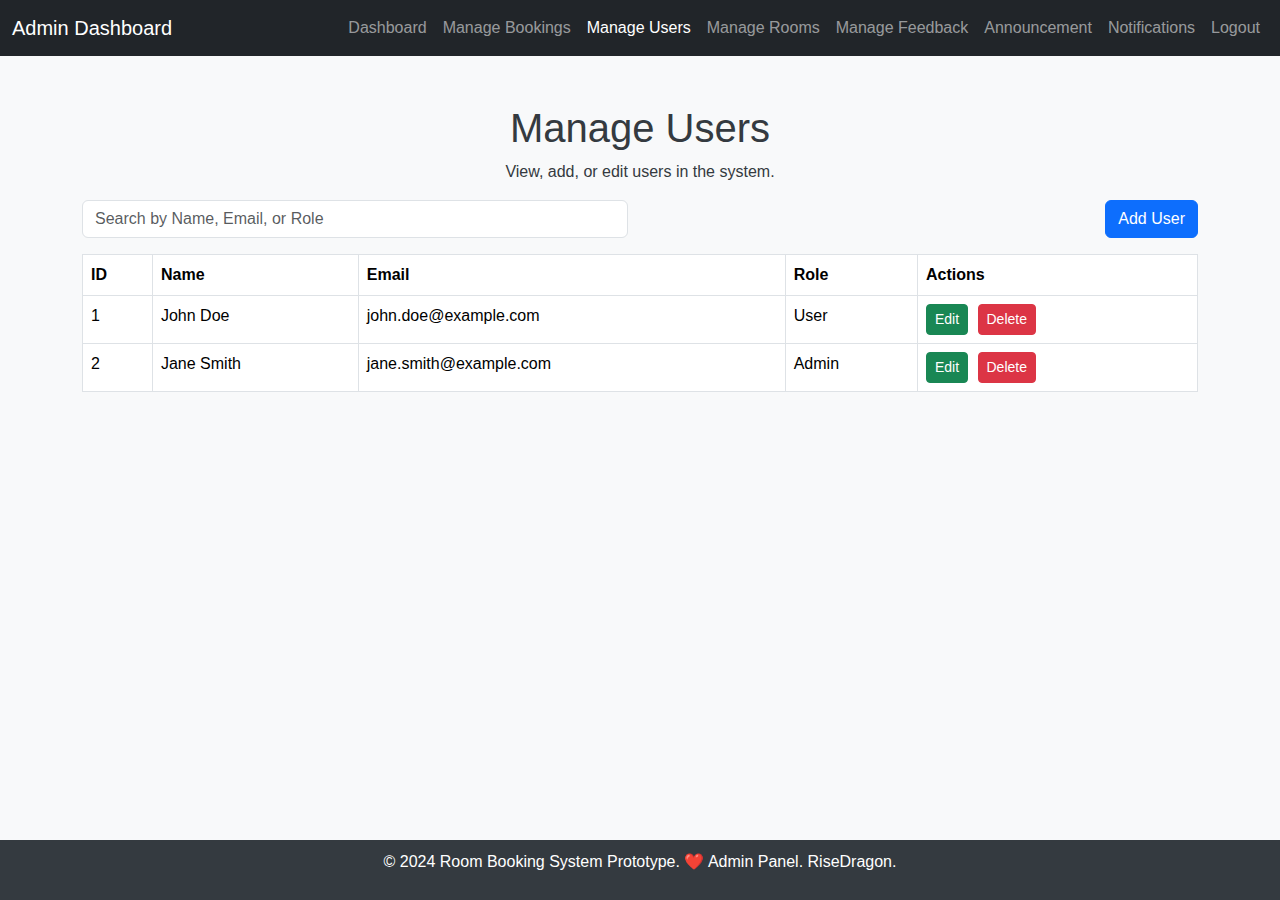
<file: prototype/admin/manage_users.html>
<!DOCTYPE html>
<html lang="en">
<head>
    <meta charset="UTF-8">
    <meta name="viewport" content="width=device-width, initial-scale=1.0">
    <title>Manage Users - Room Booking System</title>
    <link href="https://cdn.jsdelivr.net/npm/bootstrap@5.3.0-alpha3/dist/css/bootstrap.min.css" rel="stylesheet">
    <style>
        /* Flexbox Layout */
        html, body {
            height: 100%;
            margin: 0;
            display: flex;
            flex-direction: column;
        }

        main {
            flex: 1;
        }

        body {
            font-family: 'Arial', sans-serif;
            background: #f8f9fa;
            color: #343a40;
        }

        footer {
            background: #343a40;
            color: white;
            text-align: center;
            padding: 10px 0;
        }

        .table-actions button {
            margin-right: 5px;
        }

        /* Responsive Design */
        @media (max-width: 768px) {
            .table-responsive {
                font-size: 0.9rem;
            }

            .btn {
                font-size: 0.85rem;
            }

            .modal-title {
                font-size: 1.25rem;
            }

            .form-control, .form-select {
                font-size: 0.9rem;
            }

            .form-label {
                font-size: 0.85rem;
            }
        }
    </style>
</head>
<body>
    <!-- Navigation Bar -->
    <nav class="navbar navbar-expand-lg navbar-dark bg-dark">
        <div class="container-fluid">
            <a class="navbar-brand" href="dashboard.html">Admin Dashboard</a>
            <button class="navbar-toggler" type="button" data-bs-toggle="collapse" data-bs-target="#navbarNav" aria-controls="navbarNav" aria-expanded="false" aria-label="Toggle navigation">
                <span class="navbar-toggler-icon"></span>
            </button>
            <div class="collapse navbar-collapse" id="navbarNav">
                <ul class="navbar-nav ms-auto">
                    <li class="nav-item">
                        <a class="nav-link" href="dashboard.html">Dashboard</a>
                    </li>
                    <li class="nav-item">
                        <a class="nav-link" href="manage_bookings.html">Manage Bookings</a>
                    </li>
                    <li class="nav-item">
                        <a class="nav-link active" href="manage_users.html">Manage Users</a>
                    </li>
                    <li class="nav-item">
                        <a class="nav-link" href="manage_room.html">Manage Rooms</a>
                    </li>
                    <li class="nav-item">
                        <a class="nav-link" href="manage_feedback.html">Manage Feedback</a>
                    </li>
                    <li class="nav-item">
                        <a class="nav-link" href="manage_annoucement.html">Announcement</a>
                    </li>
                    <li class="nav-item">
                        <a class="nav-link" href="notifications.html">Notifications</a>
                    </li>
                    <li class="nav-item">
                        <a class="nav-link" href="../index.html">Logout</a>
                    </li>
                </ul>
            </div>
        </div>
    </nav>

    <!-- Main Content -->
    <main class="container my-5">
        <h1 class="text-center">Manage Users</h1>
        <p class="text-center">View, add, or edit users in the system.</p>

        <!-- Filters -->
        <div class="row mb-3">
            <div class="col-md-6">
                <input type="text" id="userFilter" class="form-control" placeholder="Search by Name, Email, or Role" onkeyup="filterUsers()">
            </div>
            <div class="col-md-6 text-end">
                <button class="btn btn-primary" data-bs-toggle="modal" data-bs-target="#addUserModal">Add User</button>
            </div>
        </div>

        <!-- Users Table -->
        <div class="table-responsive">
            <table class="table table-bordered">
                <thead>
                    <tr>
                        <th>ID</th>
                        <th>Name</th>
                        <th>Email</th>
                        <th>Role</th>
                        <th>Actions</th>
                    </tr>
                </thead>
                <tbody id="usersTable">
                    <!-- Sample Data -->
                    <tr>
                        <td>1</td>
                        <td>John Doe</td>
                        <td>john.doe@example.com</td>
                        <td>User</td>
                        <td class="table-actions">
                            <button class="btn btn-success btn-sm" onclick="editUser(1)">Edit</button>
                            <button class="btn btn-danger btn-sm" onclick="deleteUser(1)">Delete</button>
                        </td>
                    </tr>
                    <tr>
                        <td>2</td>
                        <td>Jane Smith</td>
                        <td>jane.smith@example.com</td>
                        <td>Admin</td>
                        <td class="table-actions">
                            <button class="btn btn-success btn-sm" onclick="editUser(2)">Edit</button>
                            <button class="btn btn-danger btn-sm" onclick="deleteUser(2)">Delete</button>
                        </td>
                    </tr>
                </tbody>
            </table>
        </div>
    </main>

    <!-- Footer -->
    <footer>
        <p>&copy; 2024 Room Booking System Prototype. ❤️ Admin Panel. RiseDragon.</p>
    </footer>

    <!-- Add User Modal -->
    <div class="modal fade" id="addUserModal" tabindex="-1" aria-labelledby="addUserModalLabel" aria-hidden="true">
        <div class="modal-dialog">
            <div class="modal-content">
                <div class="modal-header">
                    <h5 class="modal-title" id="addUserModalLabel">Add New User</h5>
                    <button type="button" class="btn-close" data-bs-dismiss="modal" aria-label="Close"></button>
                </div>
                <div class="modal-body">
                    <form id="addUserForm">
                        <div class="mb-3">
                            <label for="userName" class="form-label">Name</label>
                            <input type="text" class="form-control" id="userName" required>
                        </div>
                        <div class="mb-3">
                            <label for="userEmail" class="form-label">Email</label>
                            <input type="email" class="form-control" id="userEmail" required>
                        </div>
                        <div class="mb-3">
                            <label for="userPassword" class="form-label">Password</label>
                            <input type="password" class="form-control" id="userPassword" required>
                        </div>
                        <div class="mb-3">
                            <label for="ConfirmPassword" class="form-label">Confirm Password</label>
                            <input type="password" class="form-control" id="ConfirmPassword" required>
                        </div>
                        <div class="mb-3">
                            <label for="userRole" class="form-label">Role</label>
                            <select class="form-select" id="userRole" required>
                                <option value="User">User</option>
                                <option value="Admin">Admin</option>
                            </select>
                        </div>
                        <button type="submit" class="btn btn-primary w-100">Add User</button>
                    </form>
                </div>
            </div>
        </div>
    </div>

    <script src="https://cdn.jsdelivr.net/npm/bootstrap@5.3.0-alpha3/dist/js/bootstrap.bundle.min.js"></script>
    <script>
        function editUser(id) {
            alert(`Editing user with ID ${id}`);
        }

        function deleteUser(id) {
            if (confirm(`Are you sure you want to delete user with ID ${id}?`)) {
                alert(`User ID ${id} deleted!`);
            }
        }

        function filterUsers() {
            const filter = document.getElementById('userFilter').value.toLowerCase();
            const rows = document.querySelectorAll('#usersTable tr');

            rows.forEach(row => {
                const name = row.children[1].textContent.toLowerCase();
                const email = row.children[2].textContent.toLowerCase();
                const role = row.children[3].textContent.toLowerCase();

                if (name.includes(filter) || email.includes(filter) || role.includes(filter)) {
                    row.style.display = '';
                } else {
                    row.style.display = 'none';
                }
            });
        }
    </script>
</body>
</html>
</file>
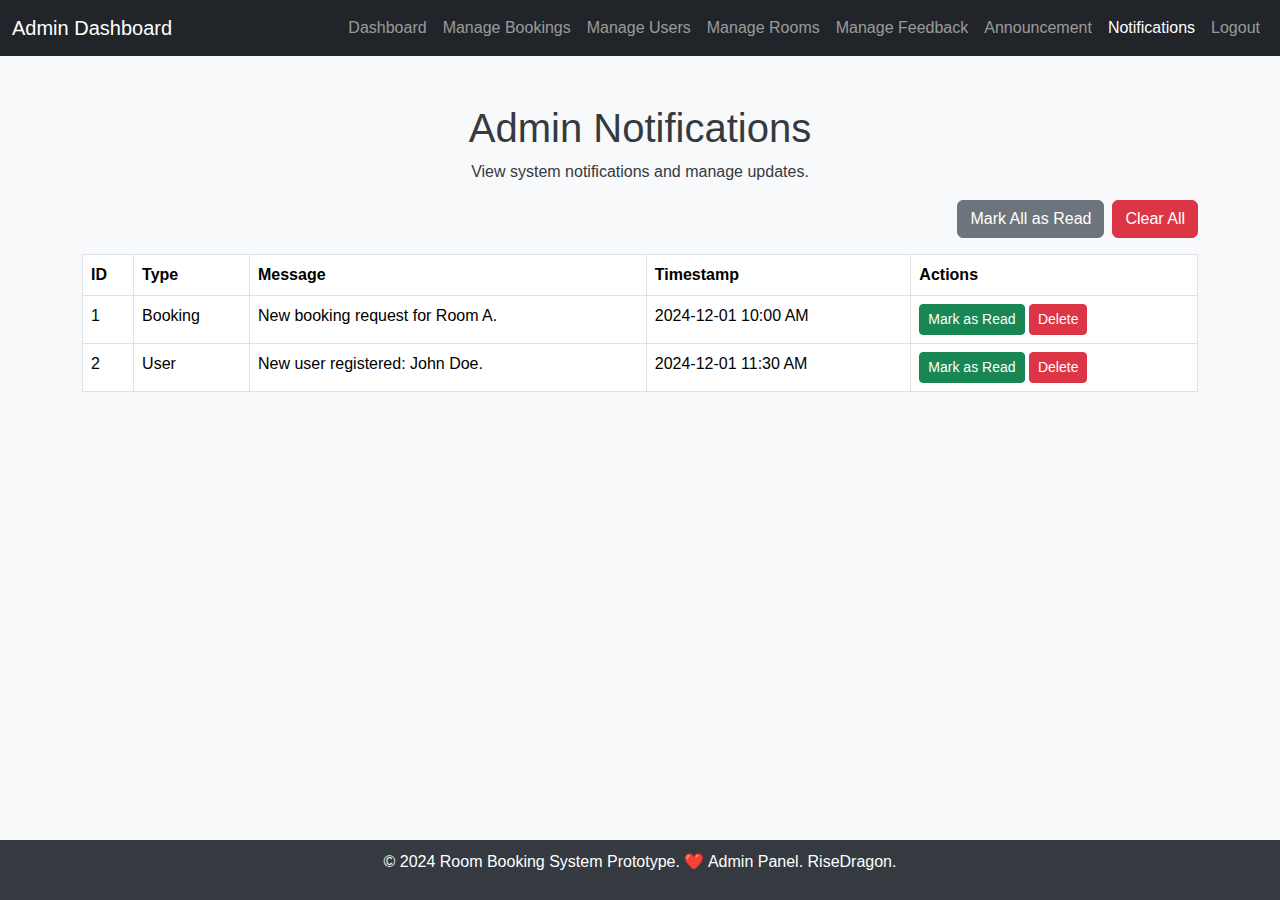
<file: prototype/admin/notifications.html>
<!DOCTYPE html>
<html lang="en">
<head>
    <meta charset="UTF-8">
    <meta name="viewport" content="width=device-width, initial-scale=1.0">
    <title>Admin Notifications - Room Booking System</title>
    <link href="https://cdn.jsdelivr.net/npm/bootstrap@5.3.0-alpha3/dist/css/bootstrap.min.css" rel="stylesheet">
    <style>
        /* Flexbox Layout */
        html, body {
            height: 100%;
            margin: 0;
            display: flex;
            flex-direction: column;
        }

        main {
            flex: 1;
        }

        body {
            font-family: 'Arial', sans-serif;
            background: #f8f9fa;
            color: #343a40;
        }

        footer {
            background: #343a40;
            color: white;
            text-align: center;
            padding: 10px 0;
        }

        .notification-actions button {
            margin-right: 5px;
        }

        @media (max-width: 768px) {
            .table-responsive {
                font-size: 0.9rem;
            }

            .btn {
                font-size: 0.85rem;
            }

            .modal-title {
                font-size: 1.25rem;
            }

            .form-control, .form-select {
                font-size: 0.9rem;
            }

            .form-label {
                font-size: 0.85rem;
            }
        }
    </style>
</head>
<body>
    <!-- Navigation Bar -->
    <nav class="navbar navbar-expand-lg navbar-dark bg-dark">
        <div class="container-fluid">
            <a class="navbar-brand" href="dashboard.html">Admin Dashboard</a>
            <button class="navbar-toggler" type="button" data-bs-toggle="collapse" data-bs-target="#navbarNav" aria-controls="navbarNav" aria-expanded="false" aria-label="Toggle navigation">
                <span class="navbar-toggler-icon"></span>
            </button>
            <div class="collapse navbar-collapse" id="navbarNav">
                <ul class="navbar-nav ms-auto">
                    <li class="nav-item">
                        <a class="nav-link" href="dashboard.html">Dashboard</a>
                    </li>
                    <li class="nav-item">
                        <a class="nav-link" href="manage_bookings.html">Manage Bookings</a>
                    </li>
                    <li class="nav-item">
                        <a class="nav-link" href="manage_users.html">Manage Users</a>
                    </li>
                    <li class="nav-item">
                        <a class="nav-link" href="manage_room.html">Manage Rooms</a>
                    </li>
                    <li class="nav-item">
                        <a class="nav-link" href="manage_feedback.html">Manage Feedback</a>
                    </li>
                    <li class="nav-item">
                        <a class="nav-link" href="manage_annoucement.html">Announcement</a>
                    </li>
                    <li class="nav-item">
                        <a class="nav-link active" href="notifications.html">Notifications</a>
                    </li>
                    <li class="nav-item">
                        <a class="nav-link" href="../index.html">Logout</a>
                    </li>
                </ul>
            </div>
        </div>
    </nav>

    <!-- Main Content -->
    <main class="container my-5">
        <h1 class="text-center">Admin Notifications</h1>
        <p class="text-center">View system notifications and manage updates.</p>

        <!-- Notification Actions -->
        <div class="d-flex justify-content-end mb-3">
            <button class="btn btn-secondary me-2" onclick="markAllAsRead()">Mark All as Read</button>
            <button class="btn btn-danger" onclick="clearNotifications()">Clear All</button>
        </div>

        <!-- Notifications Table -->
        <div class="table-responsive">
            <table class="table table-bordered">
                <thead>
                    <tr>
                        <th>ID</th>
                        <th>Type</th>
                        <th>Message</th>
                        <th>Timestamp</th>
                        <th>Actions</th>
                    </tr>
                </thead>
                <tbody id="notificationsTable">
                    <!-- Sample Data -->
                    <tr>
                        <td>1</td>
                        <td>Booking</td>
                        <td>New booking request for Room A.</td>
                        <td>2024-12-01 10:00 AM</td>
                        <td>
                            <button class="btn btn-success btn-sm" onclick="markAsRead(1)">Mark as Read</button>
                            <button class="btn btn-danger btn-sm" onclick="deleteNotification(1)">Delete</button>
                        </td>
                    </tr>
                    <tr>
                        <td>2</td>
                        <td>User</td>
                        <td>New user registered: John Doe.</td>
                        <td>2024-12-01 11:30 AM</td>
                        <td>
                            <button class="btn btn-success btn-sm" onclick="markAsRead(2)">Mark as Read</button>
                            <button class="btn btn-danger btn-sm" onclick="deleteNotification(2)">Delete</button>
                        </td>
                    </tr>
                </tbody>
            </table>
        </div>
    </main>

    <!-- Footer -->
    <footer>
        <p>&copy; 2024 Room Booking System Prototype. ❤️ Admin Panel. RiseDragon.</p>
    </footer>

    <script src="https://cdn.jsdelivr.net/npm/bootstrap@5.3.0-alpha3/dist/js/bootstrap.bundle.min.js"></script>
    <script>
        function markAsRead(id) {
            alert(`Notification ID ${id} marked as read!`);
        }

        function deleteNotification(id) {
            if (confirm(`Are you sure you want to delete notification ID ${id}?`)) {
                alert(`Notification ID ${id} deleted!`);
            }
        }

        function markAllAsRead() {
            alert("All notifications marked as read!");
        }

        function clearNotifications() {
            if (confirm("Are you sure you want to clear all notifications?")) {
                alert("All notifications cleared!");
            }
        }
    </script>
</body>
</html>
</file>
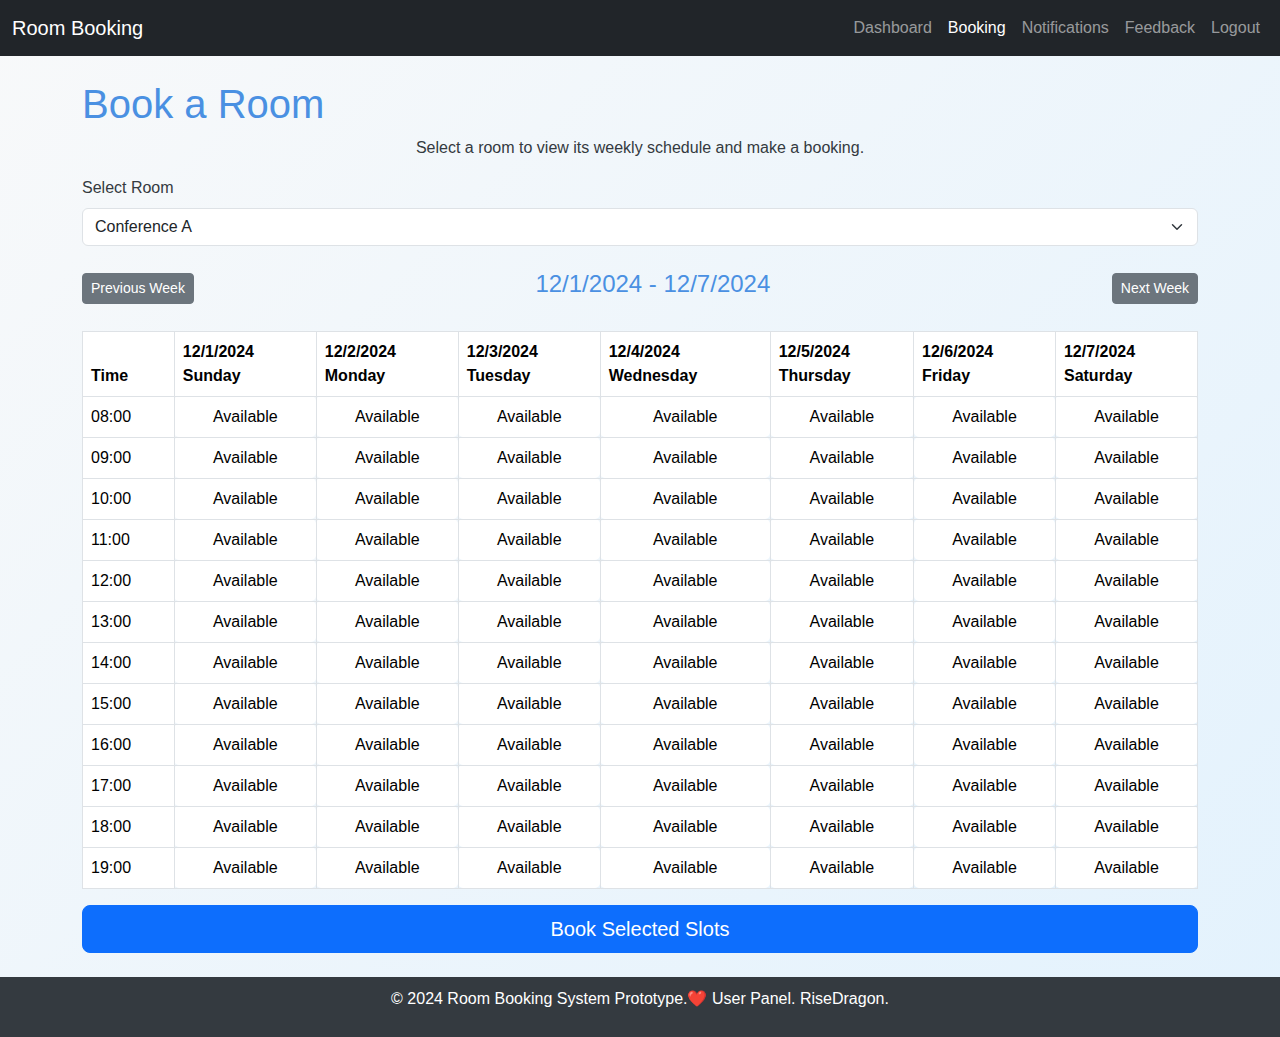
<file: prototype/users/booking.html>
<!DOCTYPE html>
<html lang="en">
<head>
    <meta charset="UTF-8">
    <meta name="viewport" content="width=device-width, initial-scale=1.0">
    <title>Book a Room - Weekly Schedule</title>
    <link href="https://cdn.jsdelivr.net/npm/bootstrap@5.3.0-alpha3/dist/css/bootstrap.min.css" rel="stylesheet">
    <style>
        body {
            font-family: 'Arial', sans-serif;
            background: linear-gradient(135deg, #f8f9fa, #e3f2fd);
            color: #343a40;
            display: flex;
            flex-direction: column;
            min-height: 100vh;
        }

        .navbar-brand {
            margin-right: auto;
        }

        footer {
            background: #343a40;
            color: white;
            text-align: center;
            padding: 10px 0;
            margin-top: auto;
        }

        h1, h4 {
            color: #4a90e2;
        }

        .slot {
            cursor: pointer;
            border-radius: 5px;
            text-align: center;
        }

        .available {
            background-color: #d4edda;
            color: #155724;
        }

        .selected {
            background-color: #fff3cd;
            color: #856404;
        }

        .pending {
            background-color: #f8d7da;
            color: #721c24;
            pointer-events: none;
        }
    </style>
</head>
<body>
    <nav class="navbar navbar-expand-lg navbar-dark bg-dark">
        <div class="container-fluid">
            <a class="navbar-brand" href="dashboard.html">Room Booking</a>
            <button class="navbar-toggler" type="button" data-bs-toggle="collapse" data-bs-target="#navbarNav" aria-controls="navbarNav" aria-expanded="false" aria-label="Toggle navigation">
                <span class="navbar-toggler-icon"></span>
            </button>
            <div class="collapse navbar-collapse justify-content-end" id="navbarNav">
                <ul class="navbar-nav">
                    <li class="nav-item"><a class="nav-link" href="dashboard.html">Dashboard</a></li>
                    <li class="nav-item"><a class="nav-link active" href="booking.html">Booking</a></li>
                    <li class="nav-item"><a class="nav-link" href="notifications.html">Notifications</a></li>
                    <li class="nav-item"><a class="nav-link" href="feedback.html">Feedback</a></li>
                    <li class="nav-item"><a class="nav-link" href="../index.html">Logout</a></li>
                </ul>
            </div>
        </div>
    </nav>

    <div class="container my-4">
        <h1 class="text-left">Book a Room</h1>
        <p class="text-center">Select a room to view its weekly schedule and make a booking.</p>

        <div class="mb-4">
            <label for="roomSelect" class="form-label">Select Room</label>
            <select id="roomSelect" class="form-select">
                <option value="Conference A">Conference A</option>
                <option value="Conference B">Conference B</option>
                <option value="Counseling Room A">Counseling Room A</option>
                <option value="Counseling Room B">Counseling Room B</option>
                <option value="Counseling Room C">Counseling Room C</option>
            </select>
        </div>

        <div class="d-flex justify-content-between align-items-center mb-4">
            <button class="btn btn-secondary btn-sm" onclick="loadPreviousWeek()">Previous Week</button>
            <h4 id="weekRange">Sunday, 12/1/2024 - Saturday, 12/7/2024</h4>
            <button class="btn btn-secondary btn-sm" onclick="loadNextWeek()">Next Week</button>
        </div>

        <div class="table-responsive">
            <table class="table table-bordered">
                <thead>
                    <tr id="tableHeaders"></tr>
                </thead>
                <tbody id="scheduleTable"></tbody>
            </table>
        </div>

        <div class="text-center">
            <button class="btn btn-primary btn-lg w-100" onclick="showConfirmationModal()">Book Selected Slots</button>
        </div>
    </div>

    <!-- Confirmation Modal -->
    <div class="modal fade" id="confirmationModal" tabindex="-1" aria-labelledby="confirmationModalLabel" aria-hidden="true">
        <div class="modal-dialog">
            <div class="modal-content">
                <div class="modal-header">
                    <h5 class="modal-title" id="confirmationModalLabel">Confirm Booking</h5>
                    <button type="button" class="btn-close" data-bs-dismiss="modal" aria-label="Close"></button>
                </div>
                <div class="modal-body">
                    <p>You have selected the following slots:</p>
                    <ul id="selectedSlotsList"></ul>
                    <p>Do you want to confirm this booking?</p>
                </div>
                <div class="modal-footer">
                    <button type="button" class="btn btn-secondary" data-bs-dismiss="modal">Cancel</button>
                    <button type="button" class="btn btn-primary" onclick="confirmBooking()">Confirm Booking</button>
                </div>
            </div>
        </div>
    </div>

    <footer>
        <p>&copy; 2024 Room Booking System Prototype.❤️ User Panel. RiseDragon.</p>
    </footer>

    <script src="https://cdn.jsdelivr.net/npm/bootstrap@5.3.0-alpha3/dist/js/bootstrap.bundle.min.js"></script>
    <script>
        const days = ["Sunday", "Monday", "Tuesday", "Wednesday", "Thursday", "Friday", "Saturday"];
        const timeSlots = ["08:00", "09:00", "10:00", "11:00", "12:00", "13:00", "14:00", "15:00", "16:00", "17:00", "18:00", "19:00"];
        let currentWeekStart = new Date("2024-12-01");

        function renderSchedule() {
            const scheduleTable = document.getElementById("scheduleTable");
            const tableHeaders = document.getElementById("tableHeaders");
            const weekRange = document.getElementById("weekRange");
            scheduleTable.innerHTML = "";
            tableHeaders.innerHTML = "";

            const weekDates = [];
            const startDate = new Date(currentWeekStart);
            for (let i = 0; i < 7; i++) {
                weekDates.push(new Date(startDate));
                startDate.setDate(startDate.getDate() + 1);
            }

            weekRange.textContent = `${weekDates[0].toLocaleDateString()} - ${weekDates[6].toLocaleDateString()}`;

            const timeHeader = document.createElement("th");
            timeHeader.textContent = "Time";
            tableHeaders.appendChild(timeHeader);

            weekDates.forEach(date => {
                const header = document.createElement("th");
                header.innerHTML = `${date.toLocaleDateString()}<br>${days[date.getDay()]}`;
                tableHeaders.appendChild(header);
            });

            timeSlots.forEach(slot => {
                const row = document.createElement("tr");
                const timeCell = document.createElement("td");
                timeCell.textContent = slot;
                row.appendChild(timeCell);

                weekDates.forEach(() => {
                    const cell = document.createElement("td");
                    cell.className = "slot available";
                    cell.textContent = "Available";
                    cell.onclick = () => toggleSlotSelection(cell);
                    row.appendChild(cell);
                });

                scheduleTable.appendChild(row);
            });
        }

        function toggleSlotSelection(cell) {
            if (cell.classList.contains("pending")) return;

            if (cell.classList.contains("selected")) {
                cell.classList.remove("selected");
                cell.classList.add("available");
                cell.textContent = "Available";
            } else {
                cell.classList.remove("available");
                cell.classList.add("selected");
                cell.textContent = "Selected";
            }
        }

        function showConfirmationModal() {
            const cells = document.querySelectorAll(".selected");
            const selectedSlotsList = document.getElementById("selectedSlotsList");
            selectedSlotsList.innerHTML = "";

            cells.forEach(cell => {
                const date = cell.closest("table").querySelectorAll("th")[cell.cellIndex].textContent;
                const time = cell.closest("tr").cells[0].textContent;
                const listItem = document.createElement("li");
                listItem.textContent = `Date: ${date}, Time: ${time}`;
                selectedSlotsList.appendChild(listItem);
            });

            const modal = new bootstrap.Modal(document.getElementById("confirmationModal"));
            modal.show();
        }

        function confirmBooking() {
            document.querySelectorAll(".selected").forEach(cell => {
                cell.classList.remove("selected");
                cell.classList.add("pending");
                cell.textContent = "Pending";
            });

            const modal = bootstrap.Modal.getInstance(document.getElementById("confirmationModal"));
            modal.hide();
            alert("Booking confirmed!");
        }

        function loadPreviousWeek() {
            currentWeekStart.setDate(currentWeekStart.getDate() - 7);
            renderSchedule();
        }

        function loadNextWeek() {
            currentWeekStart.setDate(currentWeekStart.getDate() + 7);
            renderSchedule();
        }

        renderSchedule();
    </script>
</body>
</html>
</file>
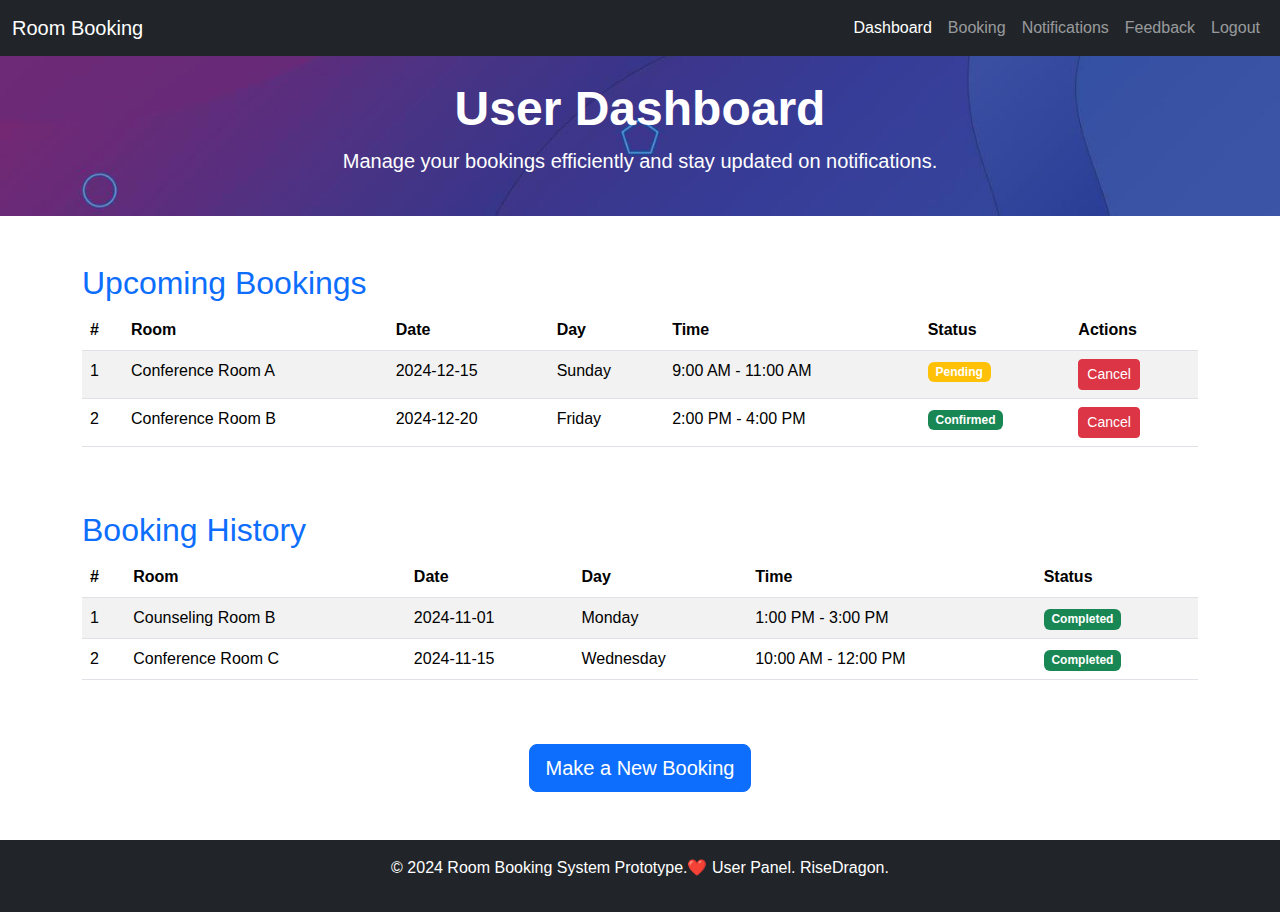
<file: prototype/users/dashboard.html>
<!DOCTYPE html>
<html lang="en">
<head>
    <meta charset="UTF-8">
    <meta name="viewport" content="width=device-width, initial-scale=1.0">
    <title>User Dashboard - Room Booking System</title>
    <link href="https://cdn.jsdelivr.net/npm/bootstrap@5.3.0-alpha3/dist/css/bootstrap.min.css" rel="stylesheet">
    <link rel="stylesheet" href="../css/styles.css">
</head>
<body>
    <!-- Navigation Bar -->
    <nav class="navbar navbar-expand-lg navbar-dark bg-dark">
        <div class="container-fluid">
            <a class="navbar-brand" href="../index.html">Room Booking</a>
            <button class="navbar-toggler" type="button" data-bs-toggle="collapse" data-bs-target="#navbarNav" aria-controls="navbarNav" aria-expanded="false" aria-label="Toggle navigation">
                <span class="navbar-toggler-icon"></span>
            </button>
            <div class="collapse navbar-collapse" id="navbarNav">
                <ul class="navbar-nav ms-auto">
                    <li class="nav-item">
                        <a class="nav-link active" href="dashboard.html">Dashboard</a>
                    </li>
                    <li class="nav-item">
                        <a class="nav-link" href="booking.html">Booking</a>
                    </li>
                    <li class="nav-item">
                        <a class="nav-link" href="notifications.html">Notifications</a>
                    </li>
                    <li class="nav-item"><a class="nav-link" href="feedback.html">Feedback</a></li>
                    <li class="nav-item">
                        <a class="nav-link" href="../index.html">Logout</a>
                    </li>
                </ul>
            </div>
        </div>
    </nav>

    <!-- Welcome Section -->
    <header class="bg-light text-center py-4">
        <div class="container">
            <h1>User Dashboard</h1>
            <p class="lead">Manage your bookings efficiently and stay updated on notifications.</p>
        </div>
    </header>

    <!-- Dashboard Content -->
    <main class="container my-5">
        <!-- Upcoming Bookings -->
        <section class="mb-5">
            <h2 class="text-primary">Upcoming Bookings</h2>
            <div class="table-responsive">
                <table class="table table-striped">
                    <thead>
                        <tr>
                            <th>#</th>
                            <th>Room</th>
                            <th>Date</th>
                            <th>Day</th>
                            <th>Time</th>
                            <th>Status</th>
                            <th>Actions</th>
                        </tr>
                    </thead>
                    <tbody>
                        <tr>
                            <td>1</td>
                            <td>Conference Room A</td>
                            <td>2024-12-15</td>
                            <td>Sunday</td>
                            <td>9:00 AM - 11:00 AM</td>
                            <td><span class="badge bg-warning">Pending</span></td>
                            <td>
                                <button class="btn btn-danger btn-sm">Cancel</button>
                            </td>
                        </tr>
                        <tr>
                            <td>2</td>
                            <td>Conference Room B</td>
                            <td>2024-12-20</td>
                            <td>Friday</td>
                            <td>2:00 PM - 4:00 PM</td>
                            <td><span class="badge bg-success">Confirmed</span></td>
                            <td>
                                <button class="btn btn-danger btn-sm">Cancel</button>
                            </td>
                        </tr>
                    </tbody>
                </table>
            </div>
        </section>

        <!-- Booking History -->
        <section class="mb-5">
            <h2 class="text-primary">Booking History</h2>
            <div class="table-responsive">
                <table class="table table-striped">
                    <thead>
                        <tr>
                            <th>#</th>
                            <th>Room</th>
                            <th>Date</th>
                            <th>Day</th>
                            <th>Time</th>
                            <th>Status</th>
                        </tr>
                    </thead>
                    <tbody>
                        <tr>
                            <td>1</td>
                            <td>Counseling Room B</td>
                            <td>2024-11-01</td>
                            <td>Monday</td>
                            <td>1:00 PM - 3:00 PM</td>
                            <td><span class="badge bg-success">Completed</span></td>
                        </tr>
                        <tr>
                            <td>2</td>
                            <td>Conference Room C</td>
                            <td>2024-11-15</td>
                            <td>Wednesday</td>
                            <td>10:00 AM - 12:00 PM</td>
                            <td><span class="badge bg-success">Completed</span></td>
                        </tr>
                    </tbody>
                </table>
            </div>
        </section>

        <!-- Action Buttons -->
        <section class="text-center">
            <a href="booking.html" class="btn btn-primary btn-lg">Make a New Booking</a>
        </section>
    </main>

    <!-- Footer -->
    <footer class="bg-dark text-white text-center py-3">
        <p>&copy; 2024 Room Booking System Prototype.❤️ User Panel. RiseDragon.</p>
    </footer>

    <script src="https://cdn.jsdelivr.net/npm/bootstrap@5.3.0-alpha3/dist/js/bootstrap.bundle.min.js"></script>
</body>
</html>
</file>
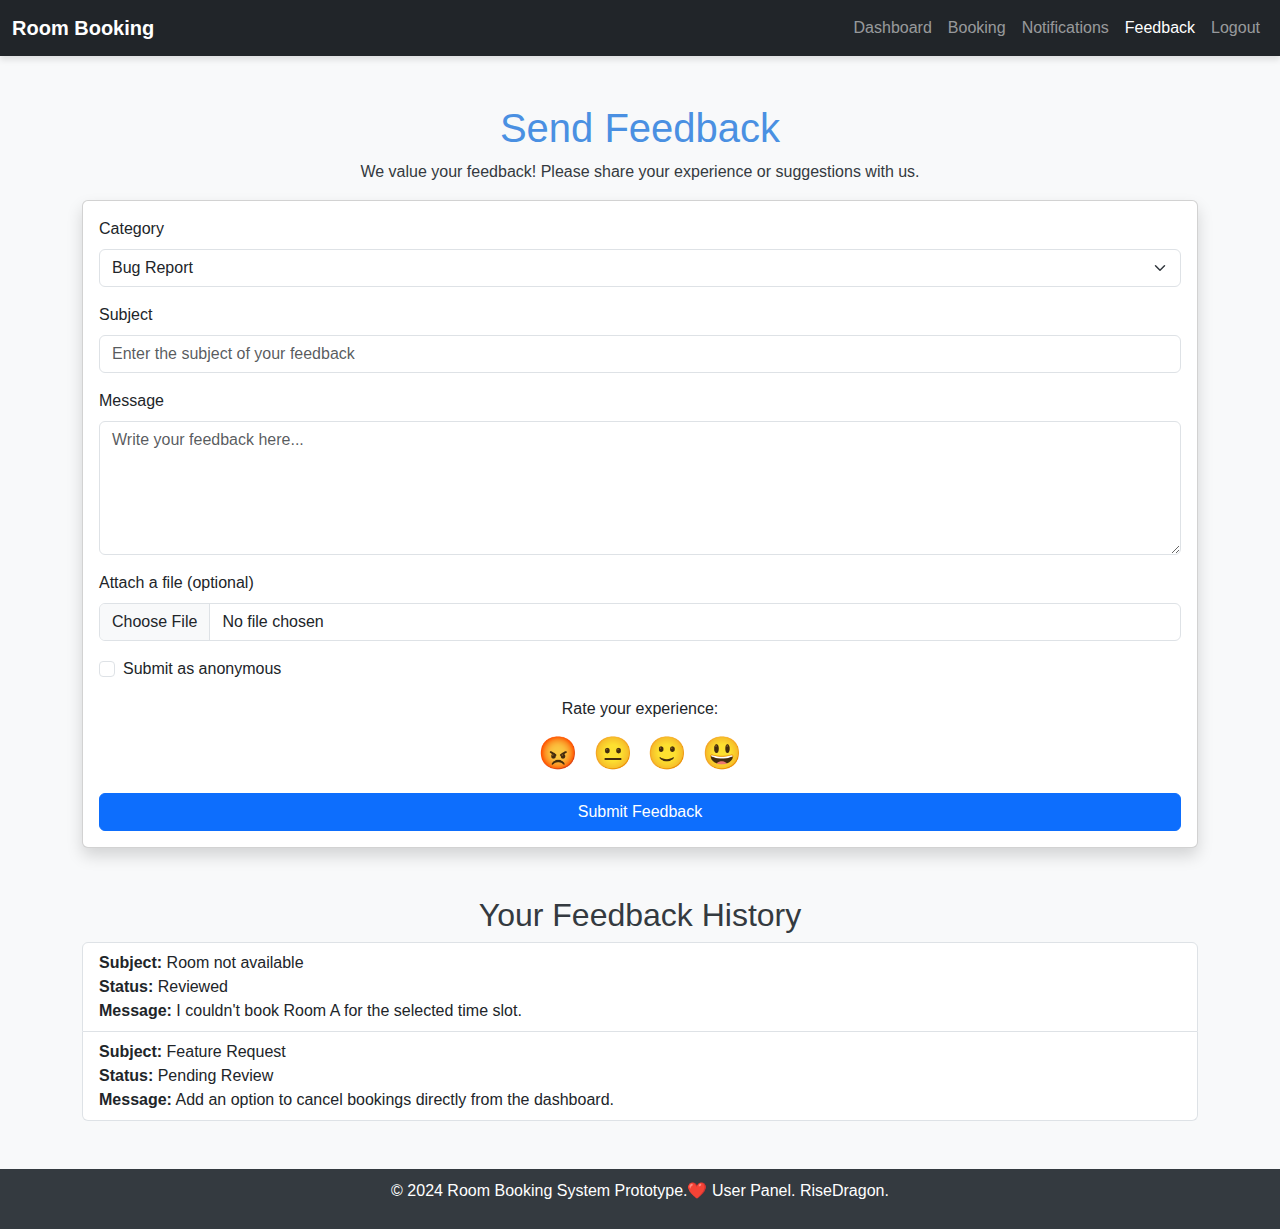
<file: prototype/users/feedback.html>
<!DOCTYPE html>
<html lang="en">
<head>
    <meta charset="UTF-8">
    <meta name="viewport" content="width=device-width, initial-scale=1.0">
    <title>Feedback - Room Booking System</title>
    <link href="https://cdn.jsdelivr.net/npm/bootstrap@5.3.0-alpha3/dist/css/bootstrap.min.css" rel="stylesheet">
    <style>
        body {
            font-family: 'Arial', sans-serif;
            background: #f8f9fa;
            color: #343a40;
            display: flex;
            flex-direction: column;
            min-height: 100vh;
        }

        footer {
            background: #343a40;
            color: white;
            text-align: center;
            padding: 10px 0;
            margin-top: auto;
        }

        h1 {
            color: #4a90e2;
        }

        .navbar {
            box-shadow: 0 4px 6px rgba(0, 0, 0, 0.1);
        }

        .navbar-brand {
            margin-right: auto; /* Pushes navbar items to the right */
            font-weight: bold;
        }

        .emoji-rating span {
            font-size: 2rem;
            cursor: pointer;
            margin: 0 5px;
        }

        .emoji-rating span:hover,
        .emoji-rating span.selected {
            color: #ff9800;
        }
    </style>
</head>
<body>
    <!-- Navigation Bar -->
    <nav class="navbar navbar-expand-lg navbar-dark bg-dark">
        <div class="container-fluid">
            <a class="navbar-brand" href="dashboard.html">Room Booking</a>
            <button class="navbar-toggler" type="button" data-bs-toggle="collapse" data-bs-target="#navbarNav" aria-controls="navbarNav" aria-expanded="false" aria-label="Toggle navigation">
                <span class="navbar-toggler-icon"></span>
            </button>
            <div class="collapse navbar-collapse" id="navbarNav">
                <ul class="navbar-nav ms-auto">
                    <li class="nav-item">
                        <a class="nav-link" href="dashboard.html">Dashboard</a>
                    </li>
                    <li class="nav-item">
                        <a class="nav-link" href="booking.html">Booking</a>
                    </li>
                    <li class="nav-item">
                        <a class="nav-link" href="notifications.html">Notifications</a>
                    </li>
                    <li class="nav-item">
                        <a class="nav-link active" href="feedback.html">Feedback</a>
                    </li>
                    <li class="nav-item">
                        <a class="nav-link" href="../index.html">Logout</a>
                    </li>
                </ul>
            </div>
        </div>
    </nav>

    <!-- Main Content -->
    <div class="container my-5">
        <h1 class="text-center">Send Feedback</h1>
        <p class="text-center">We value your feedback! Please share your experience or suggestions with us.</p>

        <!-- Feedback Form -->
        <div class="card shadow">
            <div class="card-body">
                <form id="feedbackForm">
                    <div class="mb-3">
                        <label for="category" class="form-label">Category</label>
                        <select id="category" class="form-select" required>
                            <option value="Bug Report">Bug Report</option>
                            <option value="Feature Request">Feature Request</option>
                            <option value="General Suggestion">General Suggestion</option>
                            <option value="Other">Other</option>
                        </select>
                    </div>
                    <div class="mb-3">
                        <label for="subject" class="form-label">Subject</label>
                        <input type="text" class="form-control" id="subject" placeholder="Enter the subject of your feedback" required>
                    </div>
                    <div class="mb-3">
                        <label for="message" class="form-label">Message</label>
                        <textarea class="form-control" id="message" rows="5" placeholder="Write your feedback here..." required></textarea>
                    </div>
                    <div class="mb-3">
                        <label for="attachment" class="form-label">Attach a file (optional)</label>
                        <input type="file" class="form-control" id="attachment">
                    </div>
                    <div class="form-check mb-3">
                        <input class="form-check-input" type="checkbox" id="anonymous">
                        <label class="form-check-label" for="anonymous">
                            Submit as anonymous
                        </label>
                    </div>
                    <div class="mb-3 text-center emoji-rating">
                        <label class="form-label">Rate your experience:</label><br>
                        <span data-value="1">😡</span>
                        <span data-value="2">😐</span>
                        <span data-value="3">🙂</span>
                        <span data-value="4">😃</span>
                    </div>
                    <div class="d-grid">
                        <button type="submit" class="btn btn-primary">Submit Feedback</button>
                    </div>
                </form>
            </div>
        </div>

        <!-- Feedback History -->
        <div class="mt-5">
            <h2 class="text-center">Your Feedback History</h2>
            <ul class="list-group">
                <li class="list-group-item">
                    <strong>Subject:</strong> Room not available<br>
                    <strong>Status:</strong> Reviewed<br>
                    <strong>Message:</strong> I couldn't book Room A for the selected time slot.
                </li>
                <li class="list-group-item">
                    <strong>Subject:</strong> Feature Request<br>
                    <strong>Status:</strong> Pending Review<br>
                    <strong>Message:</strong> Add an option to cancel bookings directly from the dashboard.
                </li>
            </ul>
        </div>
    </div>

    <!-- Footer -->
    <footer>
        <p>&copy; 2024 Room Booking System Prototype.❤️ User Panel. RiseDragon.</p>
    </footer>

    <script src="https://cdn.jsdelivr.net/npm/bootstrap@5.3.0-alpha3/dist/js/bootstrap.bundle.min.js"></script>
    <script>
        // Handle Emoji Rating Selection
        document.querySelectorAll('.emoji-rating span').forEach((emoji) => {
            emoji.addEventListener('click', () => {
                document.querySelectorAll('.emoji-rating span').forEach(e => e.classList.remove('selected'));
                emoji.classList.add('selected');
            });
        });

        // Handle Feedback Form Submission
        document.getElementById("feedbackForm").addEventListener("submit", function (event) {
            event.preventDefault();

            const category = document.getElementById("category").value;
            const subject = document.getElementById("subject").value.trim();
            const message = document.getElementById("message").value.trim();
            const anonymous = document.getElementById("anonymous").checked;
            const rating = document.querySelector('.emoji-rating span.selected')?.getAttribute('data-value') || 'No Rating';

            if (subject && message) {
                alert(`Thank you for your feedback!\n\nCategory: ${category}\nSubject: ${subject}\nRating: ${rating}\nMessage: ${message}\nAnonymous: ${anonymous}`);
                this.reset();
                document.querySelectorAll('.emoji-rating span').forEach(e => e.classList.remove('selected'));
            } else {
                alert("Please fill out all required fields.");
            }
        });
    </script>
</body>
</html>
</file>
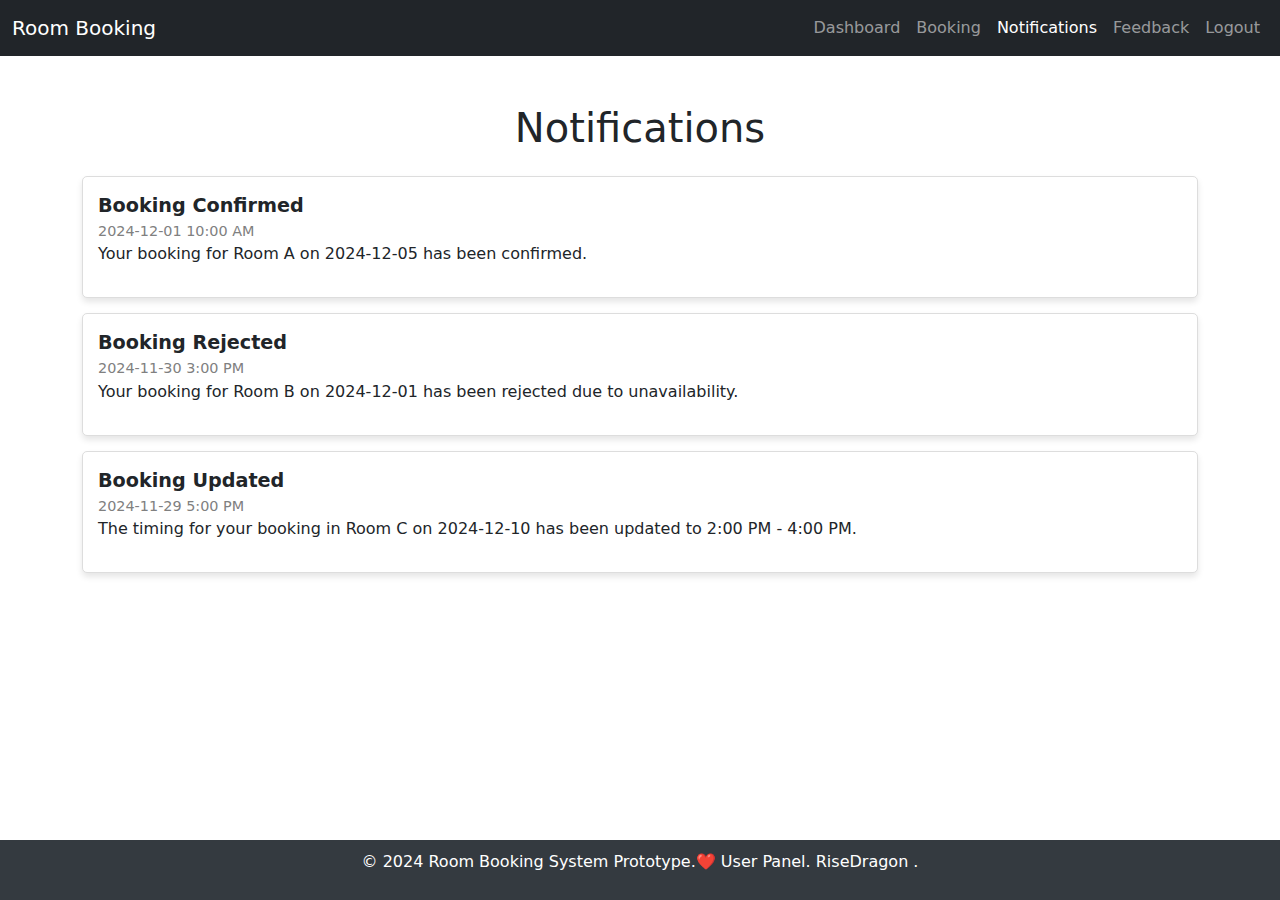
<file: prototype/users/notifications.html>
<!DOCTYPE html>
<html lang="en">
<head>
    <meta charset="UTF-8">
    <meta name="viewport" content="width=device-width, initial-scale=1.0">
    <title>Notifications - Room Booking System</title>
    <link href="https://cdn.jsdelivr.net/npm/bootstrap@5.3.0-alpha3/dist/css/bootstrap.min.css" rel="stylesheet">
    <style>
        /* Flexbox for Sticky Footer */
        html, body {
            height: 100%;
            margin: 0;
            display: flex;
            flex-direction: column;
        }

        main {
            flex: 1;
        }

        .notification-card {
            border: 1px solid #ddd;
            border-radius: 5px;
            padding: 15px;
            margin-bottom: 15px;
            background: white;
            box-shadow: 0 4px 6px rgba(0, 0, 0, 0.1);
        }

        .notification-card:hover {
            background-color: #f1f1f1;
        }

        .notification-header {
            font-weight: bold;
            font-size: 1.2rem;
        }

        .notification-time {
            font-size: 0.9rem;
            color: gray;
        }

        footer {
            background: #343a40;
            color: white;
            text-align: center;
            padding: 10px 0;
        }
    </style>
</head>
<body>
    <!-- Navigation Bar -->
    <nav class="navbar navbar-expand-lg navbar-dark bg-dark">
        <div class="container-fluid">
            <a class="navbar-brand" href="../index.html">Room Booking</a>
            <button class="navbar-toggler" type="button" data-bs-toggle="collapse" data-bs-target="#navbarNav" aria-controls="navbarNav" aria-expanded="false" aria-label="Toggle navigation">
                <span class="navbar-toggler-icon"></span>
            </button>
            <div class="collapse navbar-collapse" id="navbarNav">
                <ul class="navbar-nav ms-auto">
                    <li class="nav-item">
                        <a class="nav-link" href="dashboard.html">Dashboard</a>
                    </li>
                    <li class="nav-item">
                        <a class="nav-link" href="booking.html">Booking</a>
                    </li>
                    <li class="nav-item">
                        <a class="nav-link active" href="notifications.html">Notifications</a>
                    </li>
                    <li class="nav-item">
                        <a class="nav-link" href="feedback.html">Feedback</a>
                    </li>
                    <li class="nav-item">
                        <a class="nav-link" href="../index.html">Logout</a>
                    </li>
                </ul>
            </div>
        </div>
    </nav>

    <!-- Notifications Section -->
    <main class="container my-5">
        <h1 class="text-center mb-4">Notifications</h1>
        
        <!-- Notification List -->
        <div class="notification-card">
            <div class="notification-header">Booking Confirmed</div>
            <div class="notification-time">2024-12-01 10:00 AM</div>
            <p>Your booking for Room A on 2024-12-05 has been confirmed.</p>
        </div>

        <div class="notification-card">
            <div class="notification-header">Booking Rejected</div>
            <div class="notification-time">2024-11-30 3:00 PM</div>
            <p>Your booking for Room B on 2024-12-01 has been rejected due to unavailability.</p>
        </div>

        <div class="notification-card">
            <div class="notification-header">Booking Updated</div>
            <div class="notification-time">2024-11-29 5:00 PM</div>
            <p>The timing for your booking in Room C on 2024-12-10 has been updated to 2:00 PM - 4:00 PM.</p>
        </div>
    </main>

    <!-- Footer -->
    <footer>
        <p>&copy; 2024 Room Booking System Prototype.❤️ User Panel. RiseDragon .</p>
    </footer>

    <script src="https://cdn.jsdelivr.net/npm/bootstrap@5.3.0-alpha3/dist/js/bootstrap.bundle.min.js"></script>
</body>
</html>
</file>
<file: prototype/css/styles.css>
/* styles.css */
body {
    font-family: Arial, sans-serif;

    
    
}

header {
    background-image: url('../assets/img/header_bg.png');
    background-size: cover;
    background-position: center;
    color: #fff;
}

header h1 {
    font-size: 3rem;
    font-weight: bold;
}

header p {
    font-size: 1.2rem;
}

.card img {
    object-fit: cover;
    height: 200px;
}
</file>
